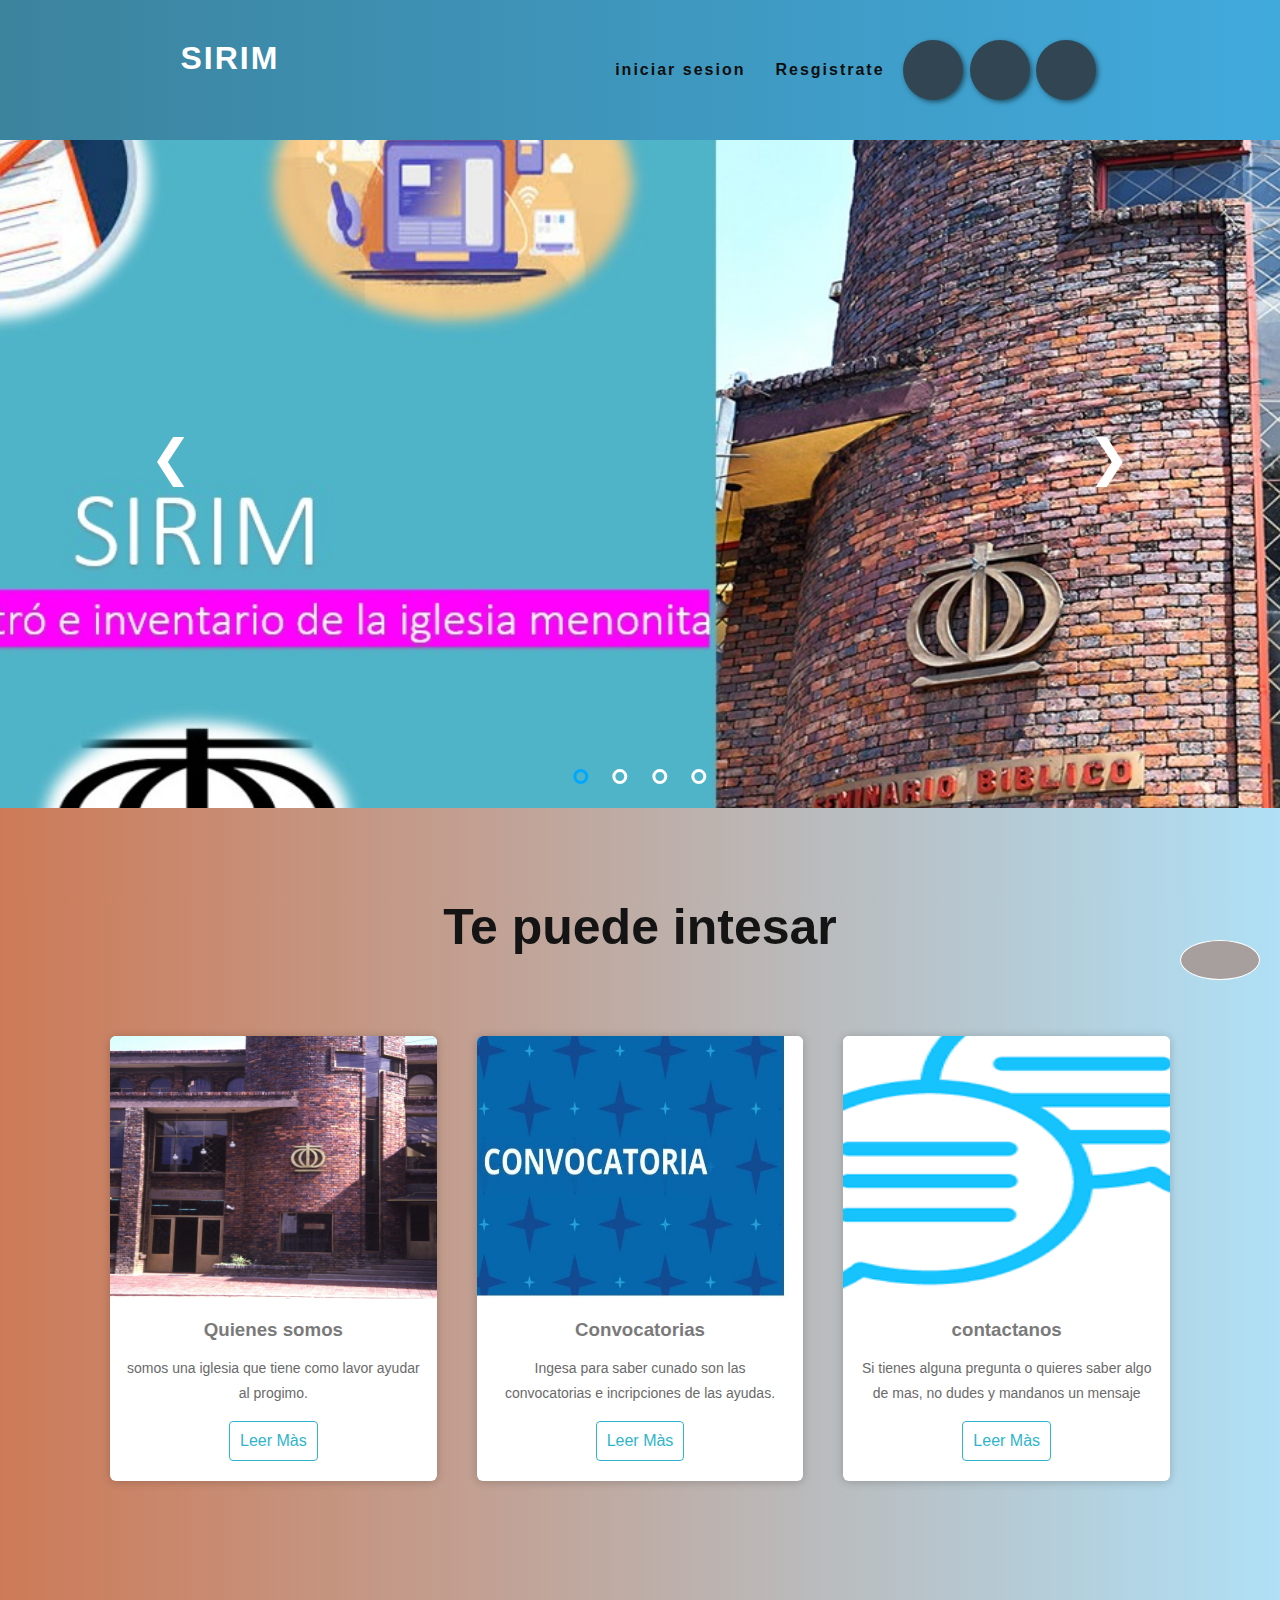
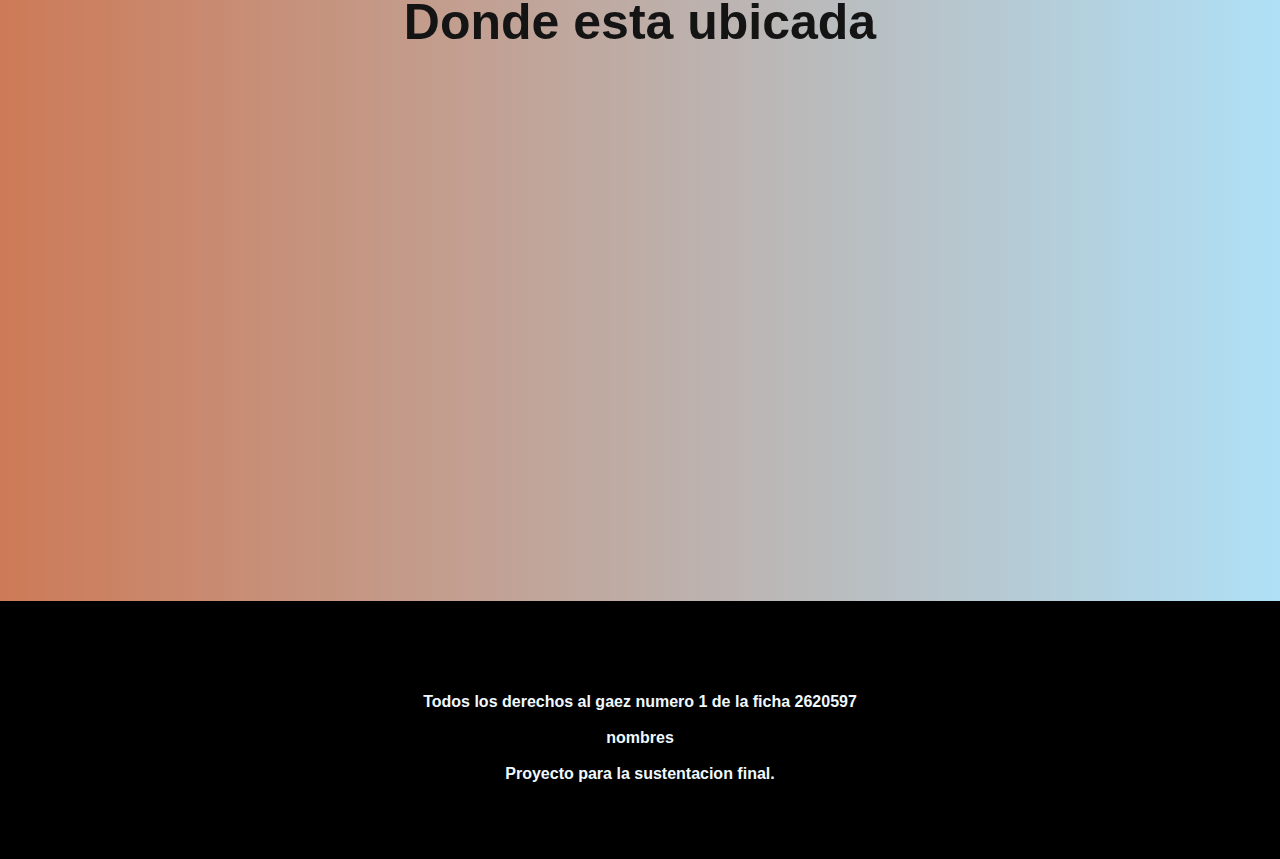
<file: index.html>
<!DOCTYPE html>
<html>
<head>
    <title>SIRIM</title>
	<link rel="stylesheet" href="https://cdnjs.cloudflare.com/ajax/libs/font-awesome/6.4.0/css/all.min.css" integrity="sha512-iecdLmaskl7CVkqkXNQ/ZH/XLlvWZOJyj7Yy7tcenmpD1ypASozpmT/E0iPtmFIB46ZmdtAc9eNBvH0H/ZpiBw==" crossorigin="anonymous" referrerpolicy="no-referrer" />
    <link rel="stylesheet" href="cssfile.css">
</head>
<body style="height: 100%;">
	<div class="container">
<!-- menu -->
<section class="zona1">
			<header>
					<a href="index.html" class="logo">SIRIM</a>
				<nav>
					<ul>
						<li><a href="login.html">iniciar sesion</a></li>
						<li><a href="registro.html">Resgistrate</a></li>
						<section class="buttons">
							<a href="https://www.facebook.com/iglesiamenonitateusaquillo/?locale=es_LA" target=”_blank” class="fa-brands fa-facebook"></a>
							<a href="https://www.instagram.com/sbmccol/?hl=es-la" class="fa-brands fa-instagram" target=”_blank”></a>
							<a href="https://www.youtube.com/@iglesiateusaquillo864/featured" class="fa-brands fa-youtube"target=”_blank”></a>
						  </section>
					</ul>
				</nav>
			</header>
			<section>
				<script type="text/javascript">
					window.addEventListener("scroll", function(){
						var header = document.querySelector("header");
						header.classList.toggle("abajo",window.scrollY>0);
					})
				</script>
				<!--Fin  menu -->
				<br><br><br><br><br><br>
				

<!-- inicio carrusel -->
		<div class="slider">
			<!-- fade css -->
			<div class="myslide fade">
				<div class="txt">
				</div>
				<img src="img/foto1.jpg" style="width: 100%; height: 100%;" >
			</div>
			<div class="myslide fade">
				<div class="txt">
					<p><br>El comité de justicia y paz de la iglesia menonita ubicada en la ciudad de Bogotá en la localidad de Teusaquillo, realiza labores humanitarias para las personas vulnerables, el comité entrega cierta cantidad de mercados todos los meses en colaboración con personas voluntarias.</p>
				</div>
				<img src="img/foto2.jpg" style="width: 100%; height: 100%;">
			</div>
			
			<div class="myslide fade">
				<div class="txt">
					<h1> </h1>
					<p> <br>Mejora lo ya que ya existe, perimitiendo a muchas mas presonas saber hacerca de este proceso y que sea mas facil a la hora de</p>
				</div>
				<img src="img/foto3.jpg" style="width: 100%; height: 100%;">
				
			</div>
			
			<div class="myslide fade">
				<div class="txt">
					
					<p><br>crea un cuenta y forma parte de esta familia.</p>
				</div>
				<img src="img/foto4.jpg" style="width: 100%; height: 100%;">
			</div>
			
			<!-- onclick js -->
			<a class="prev" onclick="plusSlides(-1)">&#10094;</a>
			  <a class="next" onclick="plusSlides(1)">&#10095;</a>
			
			<div class="dotsbox" style="text-align:center">
				<span class="dot" onclick="currentSlide(1)"></span>
				<span class="dot" onclick="currentSlide(2)"></span>
				<span class="dot" onclick="currentSlide(3)"></span>
				<span class="dot" onclick="currentSlide(4)"></span>
			</div><!-- onclick js -->
		</div><!-- fin carrusel -->

	<script src="jsfile.js"></script><!-- Carrusel-->


<br><br><br><br><br>
	<!--   Tarjetas-->
<center>
	<h6 style="color: rgb(20, 20, 20);">Te puede intesar</h6>
</center>
<div class="title-cards">
	<h2></h2>
</div>
<div class="container-card">

<div class="card">
<figure>
	<img src="img/foto3.jpg" >
</figure><br><br><br>
<div class="contenido-card">
	<h3>Quienes somos</h3>
	<p>somos una iglesia que tiene como lavor ayudar al progimo.</p>
	<a href="quienessomos.html">Leer Màs</a>
</div>
</div>
<div class="card">
<figure>
	<img src="img/convocatoria.jpg" >
</figure><br><br><br>
<div class="contenido-card">
	<h3>Convocatorias</h3>
	<p>Ingesa para saber cunado son las convocatorias e incripciones de las ayudas.</p>
	<a href="convocatoria.html">Leer Màs</a>
</div>
</div>
<div class="card">
<figure>
	<img src="img/contacto.png">
</figure><br><br><br>
<div class="contenido-card">
	<h3>contactanos</h3>
	<p>Si tienes alguna pregunta o quieres saber algo de mas, no dudes y mandanos un mensaje</p>
	<a href="contacto.html">Leer Màs</a>
</div>
</div>
</div>
<!--Fin   Tarjetas-->
	<br><br><br><br><br>
	<!-- inicio MAPA  -->
	<center>
		<table style="width: 50%;">
			<tr><th>
				<h6 style="color: rgb(20, 20, 20);">Donde esta ubicada</h6>
				<iframe src="https://www.google.com/maps/embed?pb=!1m18!1m12!1m3!1d3976.850953984138!2d-74.07301782610799!3d4.620666842348463!2m3!1f0!2f0!3f0!3m2!1i1024!2i768!4f13.1!3m3!1m2!1s0x8e3f99840d8d1d8d%3A0x8ad363d2b23db39!2sAc.%2032%20%2314-18%2C%20Bogot%C3%A1!5e0!3m2!1ses-419!2sco!4v1683774640864!5m2!1ses-419!2sco" width="600" height="450" style="border:0;" allowfullscreen="" loading="lazy" referrerpolicy="no-referrer-when-downgrade"></iframe>
				<tr><th>
			</table>
	</center> <br><br><br><br><!--fin MAPA  -->

	<!--Boton arribba  -->

	<button class="btn-scrolltop" id="btn_scrolltop">
		<i class="fas fa-chevron-up"></i>
	  </button>
	  <script>
		const btn_scrolltop = document.getElementById("btn_scrolltop")
		  btn_scrolltop.addEventListener('click', () => {
			window.scrollTo(0, 0)
		  })
	
		window.onscroll = () => {
		  add_btn_scrolltop()
		}
	
		const add_btn_scrolltop = () => {
		  if (window.scrollY < 300) {
			btn_scrolltop.classList.remove("btn-scrolltop-on")
		  } else {
			btn_scrolltop.classList.add("btn-scrolltop-on")
		  }
		}
	  </script>	<!-- fin Boton arribba  -->


	<!-- FIN Y DERECHOS ETC  -->
	<table style="width: 100%;"bgcolor="black">
		<tr><th>
			<p style="color: aliceblue;"center>
				<br>
				<BR><br><br><br>
				Todos los derechos al gaez numero 1 de la ficha 2620597</p>	
				<br><p style="color: aliceblue;"center>nombres  </p>
				<br><p style="color: aliceblue;"center>Proyecto para la sustentacion final. </p>

				<BR><br><br><br>
					<tr><th>
		</table>	<!-- FIN Y DERECHOS ETC  -->
		</div>
</body>
</html>
</file>
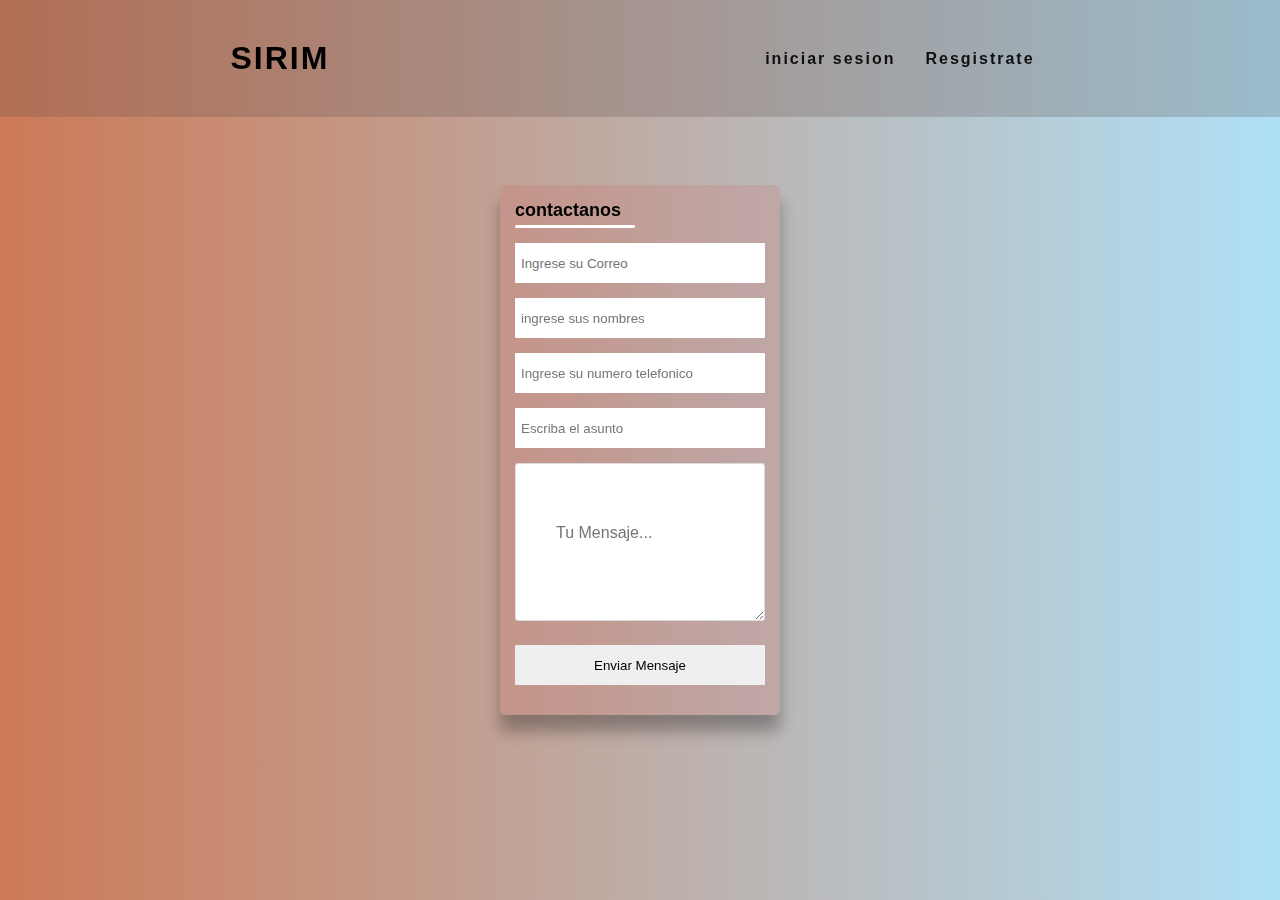
<file: contacto.html>
<!DOCTYPE html>
<html lang="en">
<head>
    <meta charset="UTF-8">
    <meta http-equiv="X-UA-Compatible" content="IE=edge">
    <meta name="viewport" content="width=device-width, user-scalable=no initial-scale=1.0, maximum-scale=1.0, minimum-scale=1.0">
    <link rel="stylesheet" href="estyle2.css">
    <title>contactanos</title>
</head>
</body>

<div class="container">
<section class="zona1">
    <header>
            <a href="index.html" class="logo">SIRIM</a>
        <nav>
            <ul>
                <li><a href="login.html">iniciar sesion</a></li>
                <li><a href="registro.html">Resgistrate</a></li>
        </nav>
    </header>
    <section>
        <script type="text/javascript">
            window.addEventListener("scroll", function(){
                var header = document.querySelector("header");
                header.classList.toggle("abajo",window.scrollY>0);
            })
        </script>

    <form action="">
        <h1>contactanos</h1>
        <input type="email" placeholder="Ingrese su Correo"  maxlength="45">
        <input type="text" onkeypress="return soloLetras(event)" placeholder="ingrese sus nombres" maxlength="25" minlength="3" />
        <input type="text" placeholder="Ingrese su numero telefonico " maxlength="10" minlength="7" onkeypress='return event.charCode >= 48 && event.charCode <= 57'/>
        <input type="asunto" placeholder="Escriba el asunto" maxlength="20" minlength="10">
        <textarea name="mensaje" placeholder="Tu Mensaje..." maxlength="250" minlength="50"></textarea>
        <input type="submit" name="enviar" value="Enviar Mensaje" class="btn-enviar">
    </form>
</div>
<script src="espacioblanco.js"></script>
</body>
</html>
</file>
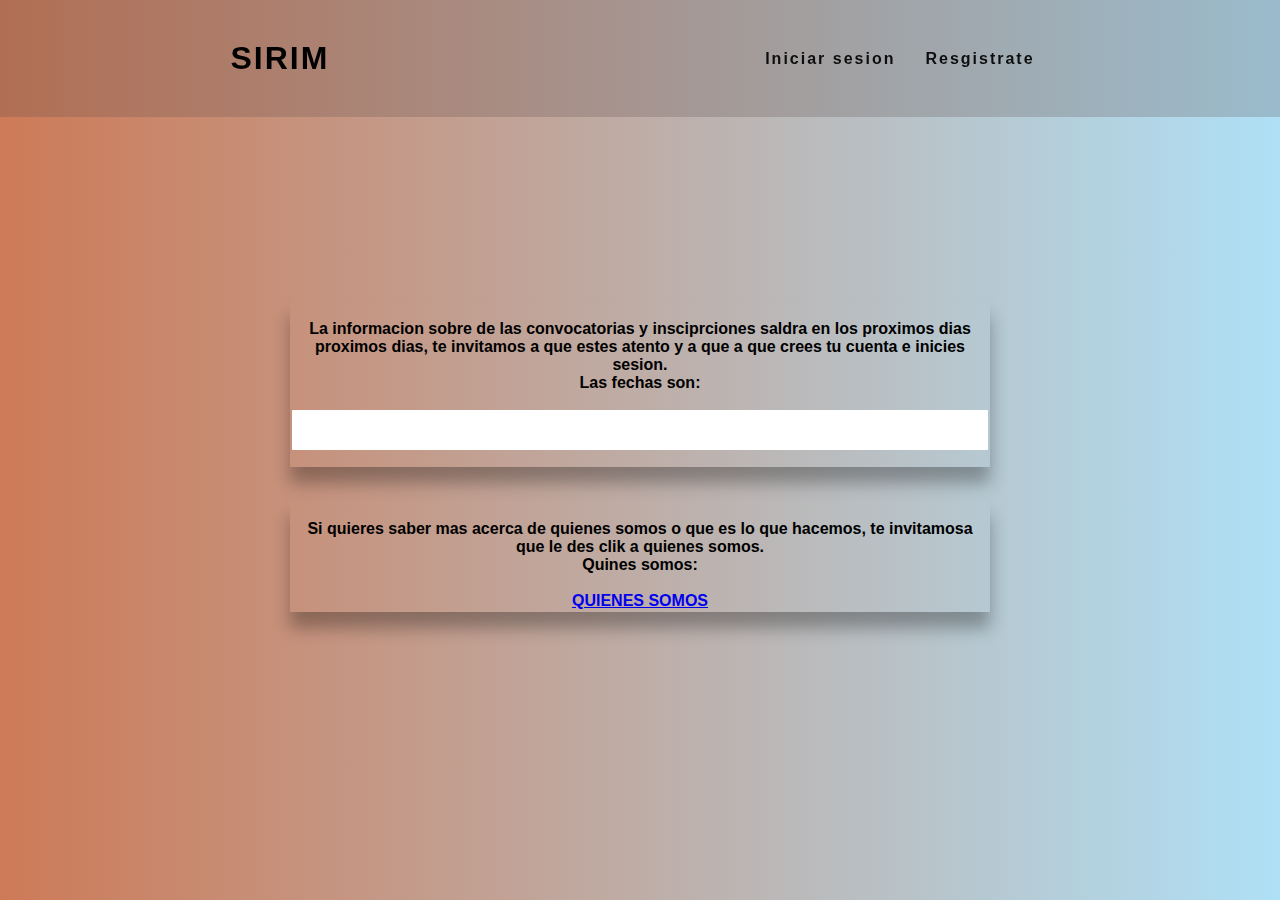
<file: convocatoria.html>
<!DOCTYPE html>
<html lang="en">
<head>
    <meta charset="UTF-8">
    <meta http-equiv="X-UA-Compatible" content="IE=edge">
    <meta name="viewport" content="width=device-width, initial-scale=1.0">
    <title>Convocatorias</title>
    <link rel="stylesheet" href="https://cdnjs.cloudflare.com/ajax/libs/font-awesome/6.4.0/css/all.min.css" integrity="sha512-iecdLmaskl7CVkqkXNQ/ZH/XLlvWZOJyj7Yy7tcenmpD1ypASozpmT/E0iPtmFIB46ZmdtAc9eNBvH0H/ZpiBw==" crossorigin="anonymous" referrerpolicy="no-referrer" />
    <link rel="stylesheet" href="estyle2.css">
</head>
<body>
    <div class="container">
    <!-- menu -->
    <section class="zona1">
        <header>
                <a href="index.html" class="logo">SIRIM</a>
            <nav>
                <ul>
                    <li><a href="login.html">Iniciar sesion</a></li>
                    <li><a href="registro.html">Resgistrate</a></li>
            </nav>
        </header>
        <section>
            <script type="text/javascript">
                window.addEventListener("scroll", function(){
                    var header = document.querySelector("header");
                    header.classList.toggle("abajo",window.scrollY>0);
                })
            </script>
        <!--Fin  menu -->

    <table style="width: 70%;" class="tabla1">
<tr><th>
</a><p style="width: 100%;"><br> La informacion sobre de las convocatorias y insciprciones saldra en los proximos dias proximos dias, te invitamos a que estes atento y a que  a que crees tu cuenta e inicies sesion.
<br> Las fechas son: <br> <br><input type="text"></p><a href="">
</th></tr>
</table>


<table style="width: 70%;" class="tabla2">
    <tr><th>
    </a><p style="width: 100%;"><br> Si quieres saber mas acerca de quienes somos o que es lo que hacemos, te invitamosa que le des clik a quienes somos.
        <br> Quines somos:</p><BR><a href="quienessomos.html">QUIENES SOMOS</a>
    </th></tr>
    </table>
</div>
</body>
</html>
</file>
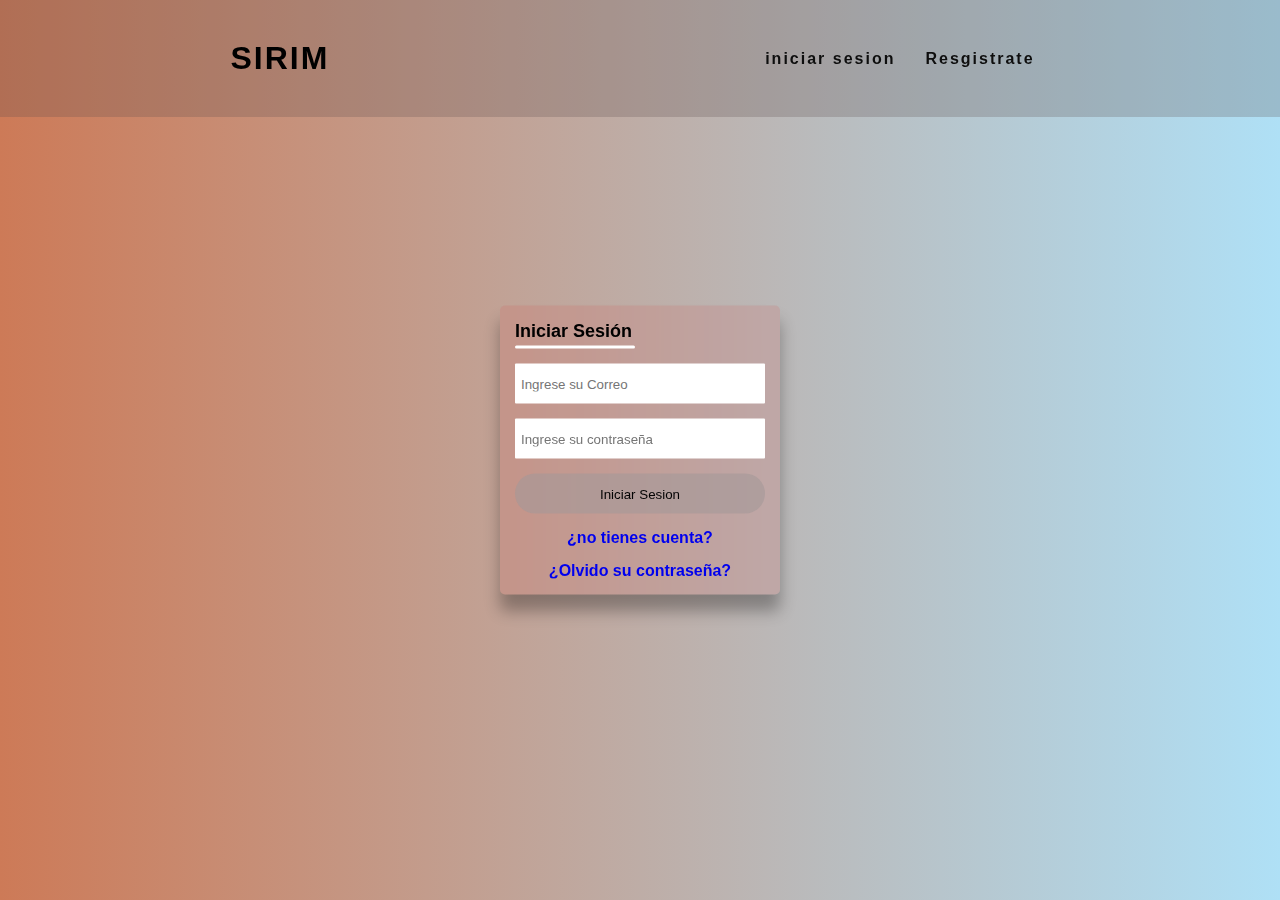
<file: login.html>
<!DOCTYPE html>
<html lang="en">
<head>
    <meta charset="UTF-8">
    <meta http-equiv="X-UA-Compatible" content="IE=edge">
    <meta name="viewport" content="width=device-width, initial-scale=1.0">
    <link rel="stylesheet" href="https://cdnjs.cloudflare.com/ajax/libs/font-awesome/6.4.0/css/all.min.css" integrity="sha512-iecdLmaskl7CVkqkXNQ/ZH/XLlvWZOJyj7Yy7tcenmpD1ypASozpmT/E0iPtmFIB46ZmdtAc9eNBvH0H/ZpiBw==" crossorigin="anonymous" referrerpolicy="no-referrer" />
    <link rel="stylesheet" href="estyle2.css">    <title>Iniciar Sesion</title>
</head>
<body >
    <div class="container">
    <section class="zona1">
        <header>
                <a href="index.html" class="logo">SIRIM</a>
            <nav>
                <ul>
                    <li><a href="login.html">iniciar sesion</a></li>
                    <li><a href="registro.html">Resgistrate</a></li>
            </nav>
        </header>
        <section>
            <script type="text/javascript">
                window.addEventListener("scroll", function(){
                    var header = document.querySelector("header");
                    header.classList.toggle("abajo",window.scrollY>0);
                })
            </script>

        <form action="">
        <h1>Iniciar Sesión</h1>
        <input type="email" placeholder="Ingrese su Correo" maxlength="45">
        <input type="password" placeholder="Ingrese su contraseña" maxlength="10" minlength="5">
        <button>Iniciar Sesion</button>
        <p class="link"><a href="registro.html" style="text-decoration: none;">¿no tienes cuenta?</a></p>
        <p class="link"><a href="Restablecer.html" style="text-decoration: none;">¿Olvido su contraseña?</a></p>
        </form>
</div>
<script src="jsfile.js"></script>
<script src="espacioblanco.js"></script>

</body>
</html>
</file>
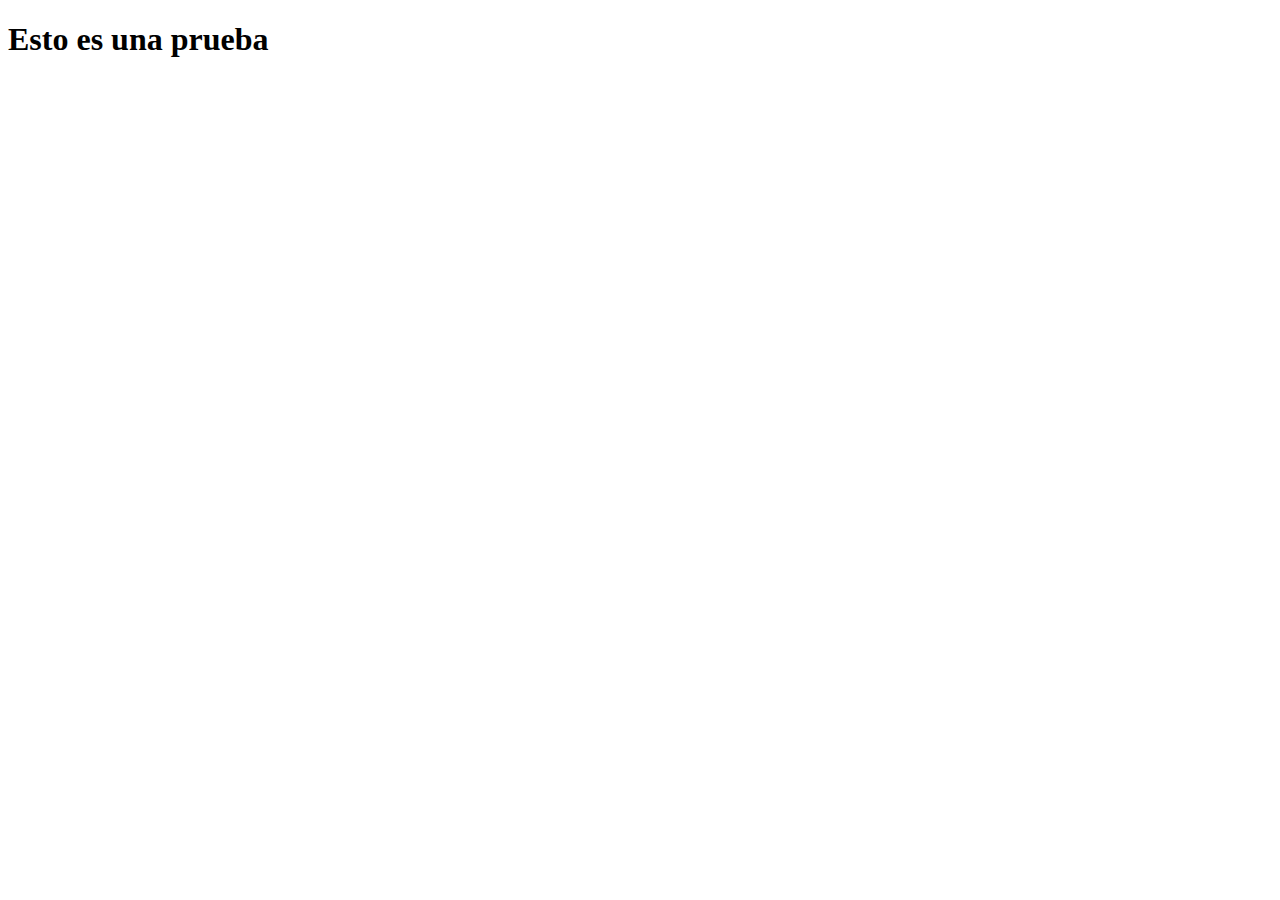
<file: pruebapull.html>
<!DOCTYPE html>
<html lang="en">
<head>
    <meta charset="UTF-8">
    <meta http-equiv="X-UA-Compatible" content="IE=edge">
    <meta name="viewport" content="width=device-width, initial-scale=1.0">
    <title>Document</title>
</head>
<body>
    <h1>Esto es una prueba</h1>
    
</body>
</html>
</file>
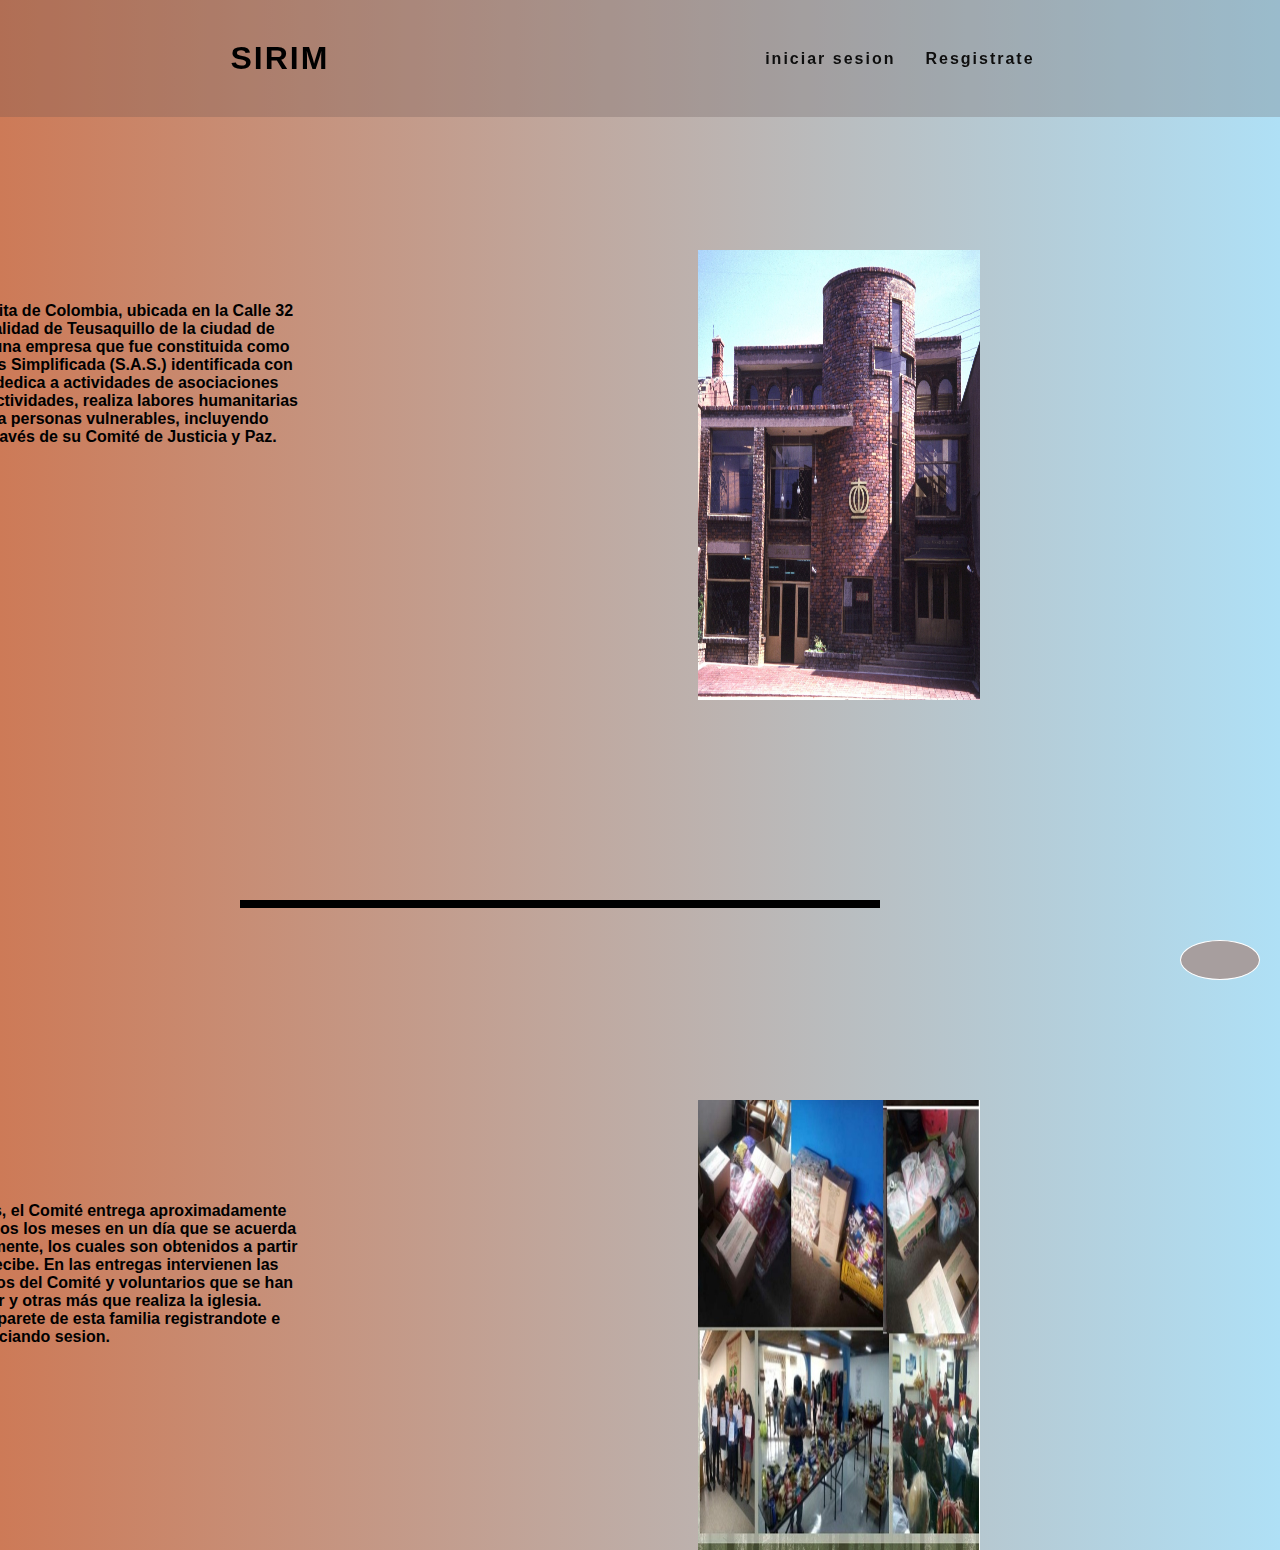
<file: quienessomos.html>
<!DOCTYPE html>
<html>
<head>
    <title>Quienes somos</title>
    <link rel="stylesheet" href="https://cdnjs.cloudflare.com/ajax/libs/font-awesome/6.4.0/css/all.min.css" integrity="sha512-iecdLmaskl7CVkqkXNQ/ZH/XLlvWZOJyj7Yy7tcenmpD1ypASozpmT/E0iPtmFIB46ZmdtAc9eNBvH0H/ZpiBw==" crossorigin="anonymous" referrerpolicy="no-referrer" />
    <link rel="stylesheet" href="estyle2.css">
	<link rel="preconnect" href="https://fonts.googleapis.com">
<link rel="preconnect" href="https://fonts.gstatic.com" crossorigin>
<link href="https://fonts.googleapis.com/css2?family=Fira+Sans:wght@100&display=swap" rel="stylesheet">
</head>
<body >

<!-- menu -->
<section class="zona1">
			<header>
					<a href="index.html" class="logo">SIRIM</a>
				<nav>
					<ul>
						<li><a href="login.html">iniciar sesion</a></li>
						<li><a href="registro.html">Resgistrate</a></li>
					</ul>
				</nav>
			</header><br><br><br><br><br>
		
            <img src="img/foto3.jpg" class="numero1" >
			<section>
				<br><br><br><br><br><br><!-- menu -->
<script type="text/javascript">
    window.addEventListener("scroll", function(){
        var header = document.querySelector("header");
        header.classList.toggle("abajo",window.scrollY>0);
    })
</script>
</section>

<table class="tab" style="width: 40%;" >
<td>
<th><p   style="width: 100; 	font-weight:  bolder;
	" >La Iglesia Cristiana Menonita de Colombia, ubicada en la Calle 32 # 14-42 piso 2, en la localidad  de Teusaquillo de la ciudad de Bogotá (ver Figura 1), es una empresa que fue constituida como  una Sociedad por Acciones Simplificada (S.A.S.) identificada con NIT 8300395398, que se dedica  a actividades de asociaciones religiosas. Dentro de sus actividades, realiza labores humanitarias  encaminadas a ayudar a personas vulnerables, incluyendo personas migrantes, a través de su  Comité de Justicia y Paz.</p></tr>
</th> </td>
</table>
<hr width=50%   size=10 color="#000000" class="linea">

<table class="tab2" style="width: 40%;" >
    <td>
    <th><p class="texto1"  style="width: 100;  	font-weight:  bolder;" >Dentro de sus actividades, el Comité entrega aproximadamente entre 20 y 40 mercados todos  los meses en un día que se acuerda entre los miembros previamente, los cuales son obtenidos  a partir de las donaciones que recibe. En las entregas intervienen las personas que son miembros  del Comité y voluntarios que se han ofrecido con esta labor y otras más que realiza la iglesia. <br>Te invitamos a que seas parete de esta familia registrandote e iniciando sesion. </p></tr>
    </th> </td>
    </table>

    <table class="tab3" style="width: 40%; " >
        <td>
        <th>  <img src="img/mercados.jpg" class="numero2"></tr><th></tr> 

        </th> </td>
        </table>

        <!--Boton arribba  -->

	<button class="btn-scrolltop" id="btn_scrolltop">
		<i class="fas fa-chevron-up"></i>
	  </button>
	  <script>
		const btn_scrolltop = document.getElementById("btn_scrolltop")
		  btn_scrolltop.addEventListener('click', () => {
			window.scrollTo(0, 0)
		  })
	
		window.onscroll = () => {
		  add_btn_scrolltop()
		}
	
		const add_btn_scrolltop = () => {
		  if (window.scrollY < 300) {
			btn_scrolltop.classList.remove("btn-scrolltop-on")
		  } else {
			btn_scrolltop.classList.add("btn-scrolltop-on")
		  }
		}
	  </script>	<!-- fin Boton arribba  -->
</div>
</body>
</html>
</file>
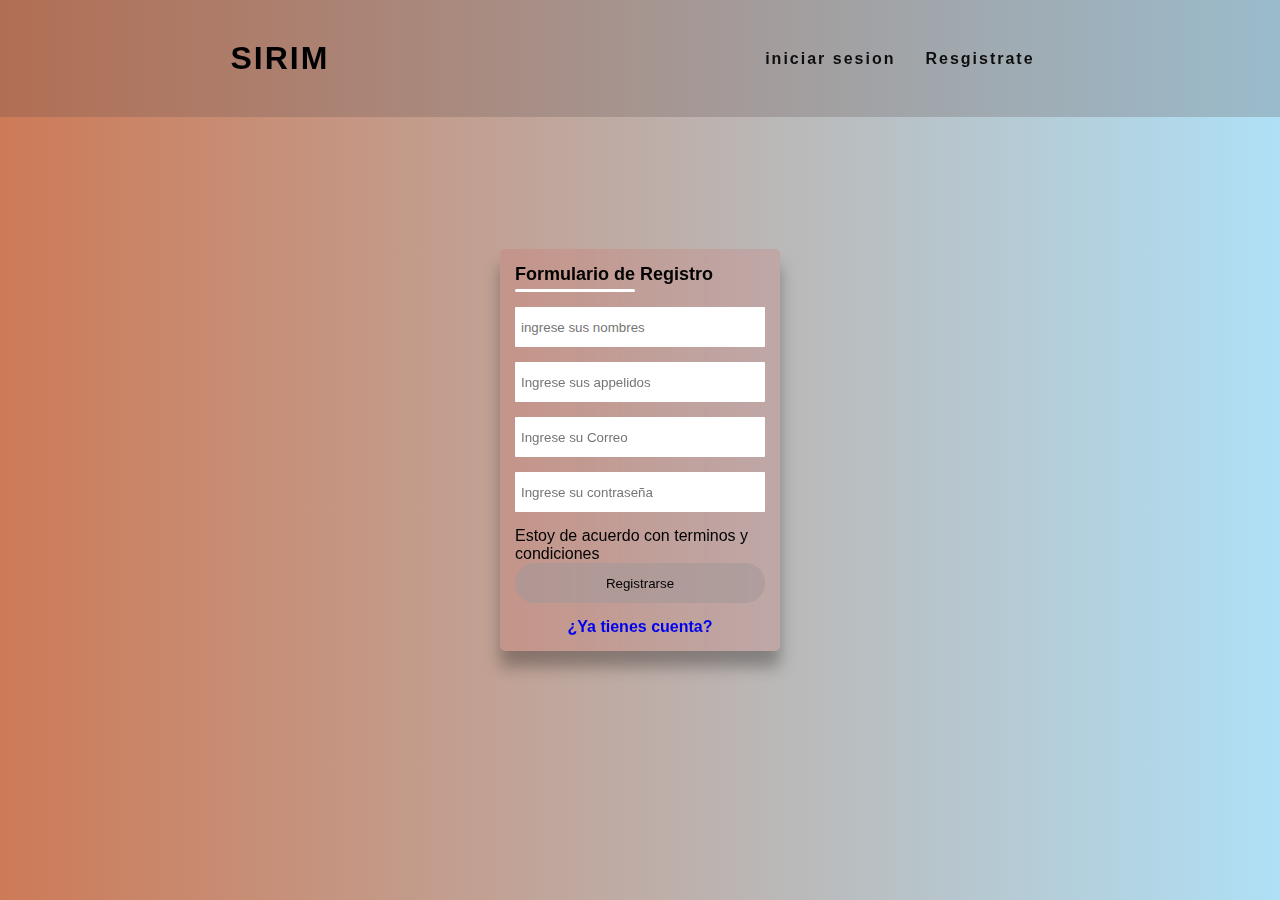
<file: registro.html>
<!DOCTYPE html>
<html >
<head>
    <meta charset="UTF-8">
    <meta http-equiv="X-UA-Compatible" content="IE=edge">
    <meta name="viewport" content="width=device-width, initial-scale=1.0">
    <link rel="stylesheet" href="https://cdnjs.cloudflare.com/ajax/libs/font-awesome/6.4.0/css/all.min.css" integrity="sha512-iecdLmaskl7CVkqkXNQ/ZH/XLlvWZOJyj7Yy7tcenmpD1ypASozpmT/E0iPtmFIB46ZmdtAc9eNBvH0H/ZpiBw==" crossorigin="anonymous" referrerpolicy="no-referrer" />
    <link rel="stylesheet" href="estyle2.css">
    <title>Formulario de Registro</title>
</head>
<body >

<div class="container">
<section class="zona1">
    <header>
            <a href="index.html" class="logo">SIRIM</a>
        <nav>
            <ul>
                <li><a href="login.html">iniciar sesion</a></li>
                <li><a href="registro.html">Resgistrate</a></li>
        </nav>
    </header>
    <section>
        <script type="text/javascript">
            window.addEventListener("scroll", function(){
                var header = document.querySelector("header");
                header.classList.toggle("abajo",window.scrollY>0);
            })
        </script>
    <form action="">
        <h1>Formulario de Registro </h1>
        <input type="text" onkeypress="return soloLetras(event)" placeholder="ingrese sus nombres" maxlength="25" minlength="3" />
        <input type="nombres" placeholder="Ingrese sus appelidos"  maxlength="25" minlength="3">
        <input type="email" placeholder="Ingrese su Correo"  maxlength="45">
        <input type="password" placeholder="Ingrese su contraseña" maxlength="10" minlength="5">
        <p class="acuerdo">Estoy de acuerdo con terminos y condiciones</p>
        <button a>Registrarse</button>
        <p class="link"><a href="login.html" style="text-decoration: none;">¿Ya tienes cuenta?</a></p>
    </form>
</div>
<script src="jsfile.js"></script>
<script src="espacioblanco.js"></script>
</body>
</html>
</file>
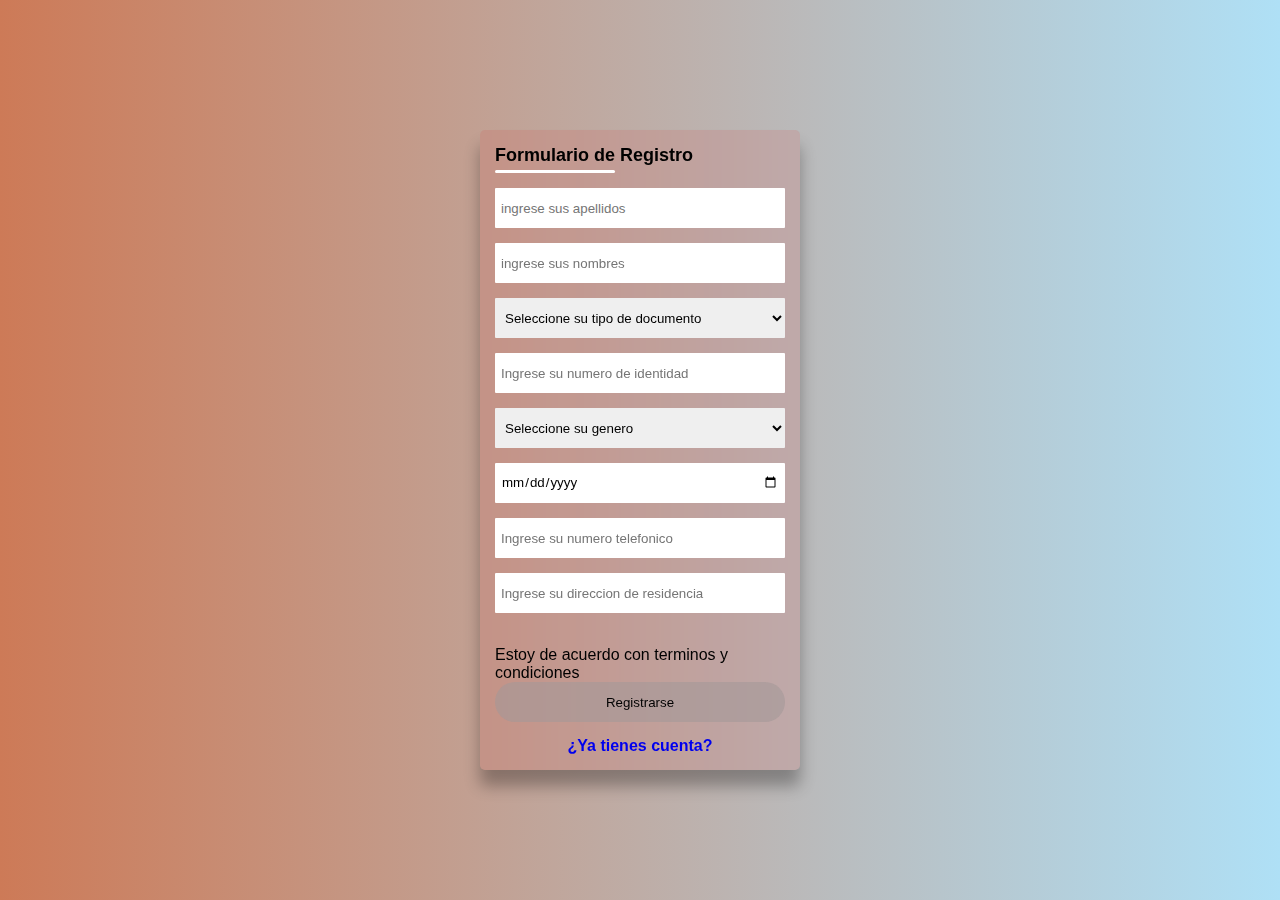
<file: REGISTRO2.html>
<!DOCTYPE html>
<html >
<head>
    <meta charset="UTF-8">
    <meta http-equiv="X-UA-Compatible" content="IE=edge">
    <meta name="viewport" content="width=device-width, initial-scale=1.0">
    <link rel="stylesheet" href="https://cdnjs.cloudflare.com/ajax/libs/font-awesome/6.4.0/css/all.min.css" integrity="sha512-iecdLmaskl7CVkqkXNQ/ZH/XLlvWZOJyj7Yy7tcenmpD1ypASozpmT/E0iPtmFIB46ZmdtAc9eNBvH0H/ZpiBw==" crossorigin="anonymous" referrerpolicy="no-referrer" />
    <link rel="stylesheet" href="estyle2.css">
</head>
</head>
    <title>Formulario de Registro</title>
</head>
<body style="height: 600px;">
    <div class="container">
    <form action="">
        <h1>Formulario de Registro </h1>
        <input type="text" onkeypress="return soloLetras(event)" placeholder="ingrese sus apellidos" maxlength="25" minlength="3"/>
        <input type="text" onkeypress="return soloLetras(event)" placeholder="ingrese sus nombres" maxlength="25" minlength="3" />
        <select class="Tipodocumento">
            <option value="Seleccione">Seleccione su tipo de documento</option>
            <option value="cedula">TRAJETA DE IDENTIDAD  </option>
            <option value="cedula">CEDULA</option>
            <option value="cedula">PIP</option>
            <option value="cedula">PEP</option>
            <option value="cedula">IME</option>
        </select>
        <input type="text" placeholder="Ingrese su numero de identidad " maxlength="10"minlength="10"  onkeypress='return event.charCode >= 48 && event.charCode <= 57'/>
        <select class="Tipodocumento">
            <option value="Seleccione">Seleccione su genero</option>
            <option value="cedula">Femenino</option>
            <option value="cedula">Masculino</option>
        </select>
        <input type="date" name="date">
        <input type="text" placeholder="Ingrese su numero telefonico " maxlength="10" minlength="7" onkeypress='return event.charCode >= 48 && event.charCode <= 57'/>
        <input type="direccion"placeholder="Ingrese su direccion de residencia" maxlength="50">
        <p class="acuerdo"> <br>Estoy de acuerdo con terminos y condiciones</p>
        <button a>Registrarse</button>
        <p class="link"><a href="login.html" style="text-decoration: none;">¿Ya tienes cuenta?</a></p>
    </form>
</div>

<script src="jsfile.js"></script>
<script src="espacioblanco.js"></script>

</body>
</html>
</file>
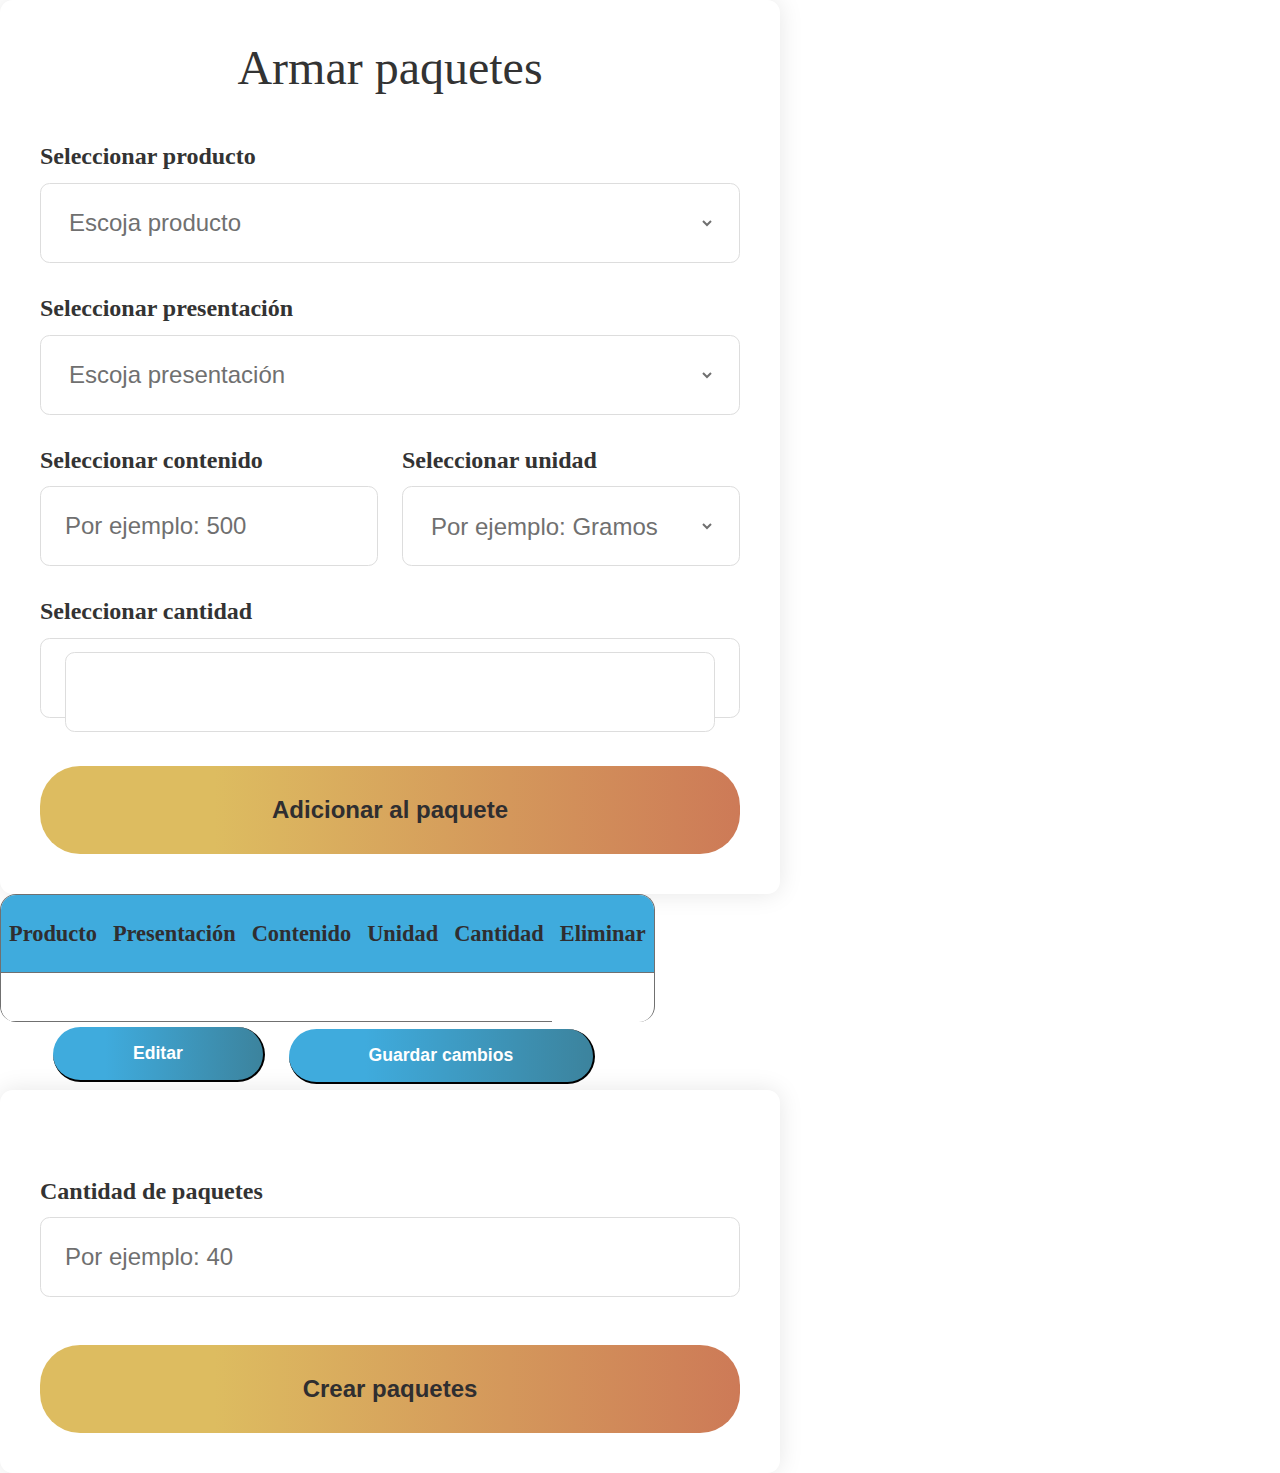
<file: inicio-sesion/armar-paquetes.html>
<!DOCTYPE html>
<html lang="en">
<head>
    <meta charset="UTF-8">
    <meta http-equiv="X-UA-Compatible" content="IE=edge">
    <meta name="viewport" content="width=device-width, user-scalable=no initial-scale=1.0, maximum-scale=1.0, minimum-scale=1.0">
    <title>Paquetes</title>
    <link rel="stylesheet" href="./css/style-armar-paquetes.css">
    <script src="./js/fecha-vencimiento.js"></script>
</head>
<section class="container">
    <header>Armar paquetes</header>
   
    <form action="#" class="form">

        <div class="input-box">
            <label>Seleccionar producto</label><br>
            <div class="select-box">
                <select>
                <option hidden>Escoja producto</option>
                <option>Arroz</option>
              </select>
            </div>         
        </div> 

        <div class="input-box">
            <label>Seleccionar presentación</label><br>
            <div class="select-box">
                <select>
                <option hidden>Escoja presentación</option>
                <option>Bolsa o paquete</option>
                <option>Botella</option>
                <option>Caja</option>
                <option>A granel</option>
                <option>Sachet</option>
                <option>Lata</option>
                <option>Unidad</option>
              </select>
            </div>         
        </div>
        
        <div class="column">
    
            <div class="input-box">
                <label>Seleccionar contenido</label>
                <input type="text" placeholder="Por ejemplo: 500" required />
            </div>

            <div class="input-box">
                <label>Seleccionar unidad</label>
                <div class="select-box">
                    <select>
                        <option hidden>Por ejemplo: Gramos</option>
                        <option>Gramos</option>
                        <option>Kilogramos</option>
                        <option>Litros</option>
                        <option>Mililitros</option>
                        <option>Onzas</option>
                        <option>Litros</option>
                    </select>
                </div>
            </div>

        </div>

        <div class="input-box">
            <label>Seleccionar cantidad</label><br>
            <div class="select-box">
                <input list="Cantidad">
                <datalist id="productos">
                    <option value="1"></option>
                    <option value="2"></option>
                </datalist>

            </div>         
        </div>

        <input class="btn" type="submit" value="Adicionar al paquete">
           
    </form>
</section>
  
<section>
        <table>
            <thead>
                <th>Producto</th>
                <th>Presentación</th>
                <th>Contenido</th>
                <th>Unidad</th>
                <th>Cantidad</th>
                <th>Eliminar</th>
            </thead>
            <tr>
                <td></td>
                <td></td>
                <td></td>
                <td></td>
                <td></td>
            </tr>
        </table>

        <div class="row">
            <div>
                <input class="btn" type="submit" value="Editar">
            </div>
            <div>
                <input class="btn" type="submit" value="Guardar cambios">
            </div>
        </div>
</section>

<section class="container">
   
    <form action="#" class="form">

        <div class="input-box">
            <label>Cantidad de paquetes</label>
            <input type="text" placeholder="Por ejemplo: 40" required />
        </div>

        <input class="btn" type="submit" value="Crear paquetes">
           
    </form>
</section>

<section>
    
</section>



</body>
</html>
</file>
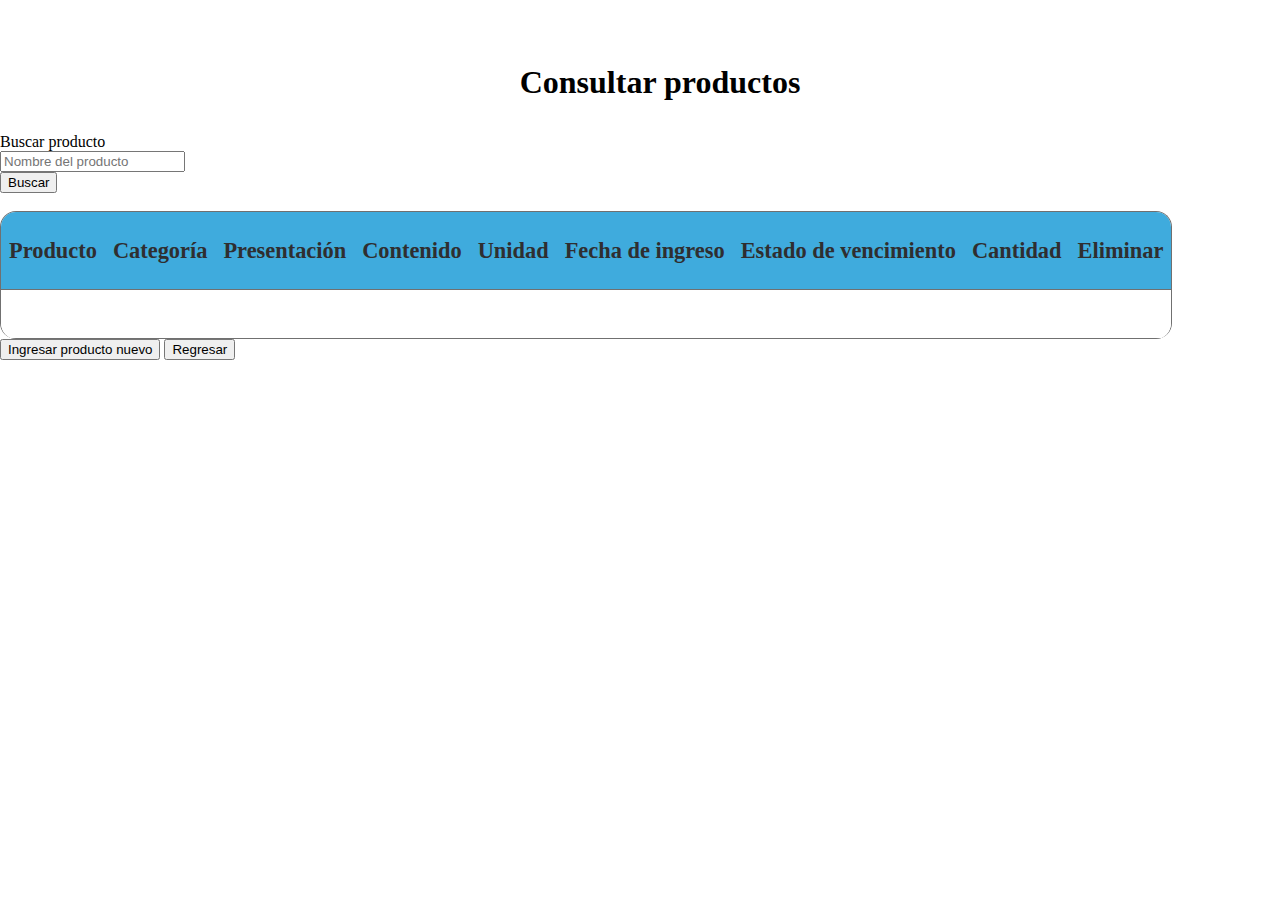
<file: inicio-sesion/consultar-productos.html>
<!DOCTYPE html>
<html lang="en">
<head>
    <meta charset="UTF-8">
    <meta http-equiv="X-UA-Compatible" content="IE=edge">
    <meta name="viewport" content="width=device-width, user-scalable=no initial-scale=1.0, maximum-scale=1.0, minimum-scale=1.0">
    <title>Productos</title>
    <link rel="stylesheet" href="./css/style-consultar-productos.css">
</head>

<body>
    <header>
        <h1>Consultar productos</h1>
    </header>

    <main>
        <div>
            <label for="buscar-user">
                <span>Buscar producto</span>
                <div class="input-box_doc">
                    <input type="text" placeholder="Nombre del producto" required />
                </div>
            </label>
        <button type="submit" class="inscribirse-btn">Buscar</button> 
        </div><br>
        <section class="entrega-user">
            <table>
                <thead>
                    <th>Producto</th>
                    <th>Categoría</th>
                    <th>Presentación</th>
                    <th>Contenido</th>
                    <th>Unidad</th>
                    <th>Fecha de ingreso</th>
                    <th>Estado de vencimiento</th>
                    <th>Cantidad</th>
                    <th>Eliminar</th>
                </thead>
                <tr>
                    <td></td>
                    <td></td>
                    <td></td>
                    <td></td>
                    <td></td>
                    <td></td>
                    <td></td>
                    <td></td>
                    <td></td>
                </tr>
            </table>
        </section>

        <div class="row">
    
                <input class="btn" type="submit" value="Ingresar producto nuevo">

                <input class="btn" type="submit" value="Regresar">
        </div> 
    </main>

</body>
</html>
</file>
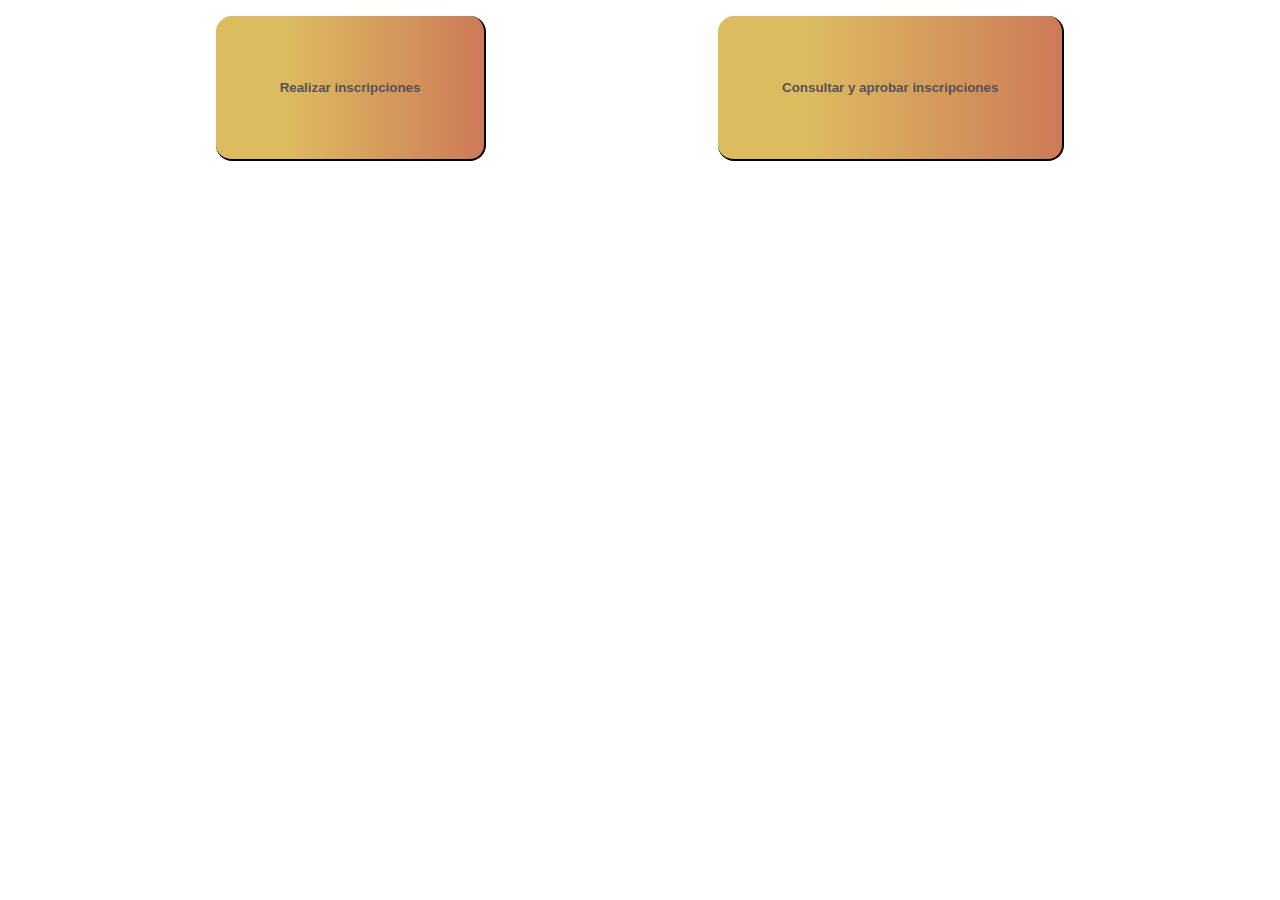
<file: inicio-sesion/inscripcion-admin_volunt.html>
<!DOCTYPE html>
<html lang="en">
<head>
    <meta charset="UTF-8">
    <meta http-equiv="X-UA-Compatible" content="IE=edge">
    <meta name="viewport" content="width=device-width, user-scalable=no initial-scale=1.0, maximum-scale=1.0, minimum-scale=1.0">
    <title>Sesión</title>
    <link rel="stylesheet" href="./css/style-insc-adm_vol.css">
    <script src="./js/opcion-inscripcion.js"></script>
</head>

<body>

    <header class="insc-header">
        <div class="opcion">
            <button onclick="mostrarContenido('insc-usuario')">Realizar inscripciones</button>
        </div>
        <div class="opcion">
            <button onclick="mostrarContenido('consul-insc')">Consultar y aprobar inscripciones</button>
        </div>
        
    </header>

    <main class="inscription-main">
        <section id="insc-usuario" class="inscribir-conv">
            <div>
                <label for="inscribirse">
                    <span>Convocatoria activa</span>
                    <input type="text" name="inscribirse" id="inscribirse">
                </label>
                <div>
                    <label for="buscar-user">
                        <span>Buscar usuario</span>
                        <div class="input-box_doc">
                            <div class="column">             
                              <div class="select-box">
                                    <select>
                                        <option hidden>Tipo de documento</option>
                                        <option>C.C.</option>
                                        <option>C.E.</optio>
                                        <option>Pasaporte</option>
                                    </select>
                            </div>
                              <input type="text" placeholder="Número de documento" required />
                        </div>
                        <input type="text" placeholder="Usuario" />
                    </label>
                <button type="submit" class="inscribirse-btn">Buscar</button> 
                </div>
            <button type="submit" class="inscribirse-btn">Inscribir</button>  
            </div>
                     
        </section>

        <section id="consul-insc" class="inscribir-conv">
            <div class="cajabuscar">
                <form method="get" id="buscarform">
                    <input type="text" id="s" value="" placeholder="Buscar convocatoria"  />
                    <input class="button" type="submit" value="Buscar" />
                    <i class="search"></i>
                </form>
            </div><br>

            <table class="conv-table">
                <thead>
                    <th>Nombres</th>
                    <th>Apellidos</th>
                    <th>Fecha de inscripción</th>
                    <th>Estado</th>
                    <th>Aprobación</th>
                </thead>
                <tr>
                    <td></td>
                    <td></td>
                    <td></td>
                    <td></td>
                    <td></td>
                </tr>
            </table>
        </section>

    </main>

</body>

</html>
</file>
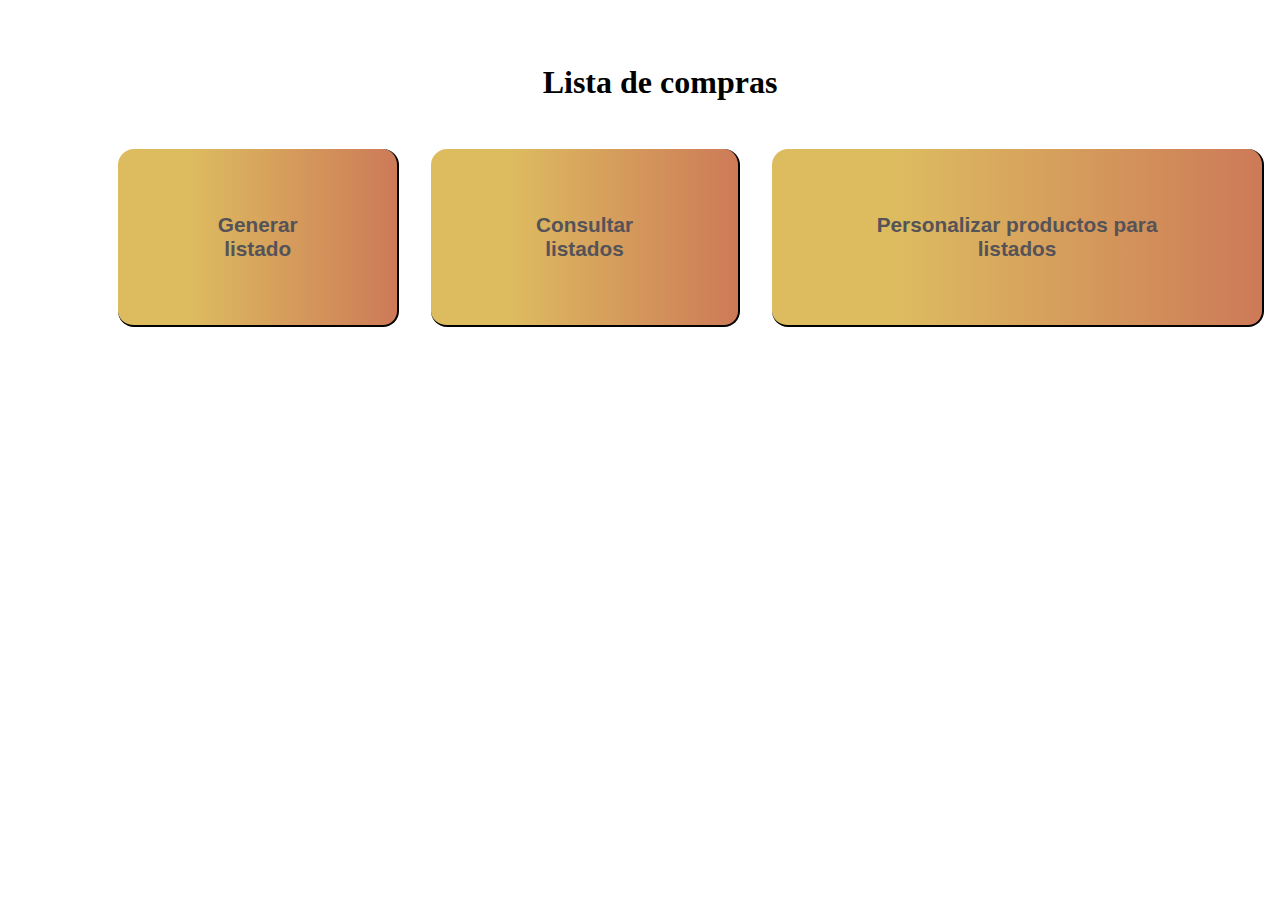
<file: inicio-sesion/lista-compras.html>
<!DOCTYPE html>
<html lang="en">
<head>
    <meta charset="UTF-8">
    <meta http-equiv="X-UA-Compatible" content="IE=edge">
    <meta name="viewport" content="width=device-width, user-scalable=no initial-scale=1.0, maximum-scale=1.0, minimum-scale=1.0">
    <title>Lista compras</title>
    <link rel="stylesheet" href="./css/style-lista_compras.css">
    <script src="./js/opcion-lista_prod.js"></script>
</head>

<body>
    <header>
        <h1>Lista de compras</h1>
        <section class="opt-buttons">
            <div class="opcion">
                <button onclick="mostrarContenidoListaProductos('generar-lista')">Generar listado</button>
            </div>
            <div class="opcion">
                <button onclick="mostrarContenidoListaProductos('consulta-listas')">Consultar listados</button>
            </div>
            <div class="opcion">
                <button onclick="mostrarContenidoListaProductos('personalizar-lista')">Personalizar productos para listados</button>
            </div>
        </section>
    </header>

    <main class="main-lista_prod">
        <section id="generar-lista" class="opt-container">
            <div class="lista-productos">
                <table>
                    <thead>
                        <th>Producto</th>
                        <th>Categoría</th>
                        <th>Presentación</th>
                        <th>Contenido</th>
                        <th>Unidad</th>
                        <th>Cantidad</th>
    
                    </thead>
                    <tr>
                        <td></td>
                        <td></td>
                        <td></td>
                        <td></td>
                        <td></td>
                        <td></td>
    
                    </tr>
                </table>
    
                <button type="submit" class="revision">Solicitar revisión</button>
                <button type="submit" class="revision">Generar lista</button>  
            </div>
        </section>

        <section id="consulta-listas" class="opt-container">
            <div class="lista-productos">
                <table>
    
                    <thead>
                        <th>Listado</th>
                        <th>Fecha de elaboración</th>
                        <th>Elaboró</th>
                        <th>Rol</th>
                        <th>Aprobar</th>
                        <th>Estado de aprobación</th>
                        <th>Aprobó</th>
                        <th>Fecha de aprobación</th>
                    </thead>
    
                    <tr>
                        <td></td>
                        <td></td>
                        <td></td>
                        <td></td>
                        <td></td>
                        <td></td>
                        <td></td>
                        <td></td>
    
                    </tr>
                </table>
    
            </div>
        </section>          
        
        <section id="personalizar-lista" class="opt-container">
            <div class="lista-productos">

                <button type="submit" class="revision">Agregar producto nuevo</button> 
    
                <table>
                    <thead>
                        <th>Producto</th>
                        <th>Categoría</th>
                        <th>Presentación</th>
                        <th>Contenido</th>
                        <th>Unidad</th>
                        <th>Cantidad requerida</th>
    
                    </thead>
                    <tr>
                        <td></td>
                        <td></td>
                        <td></td>
                        <td></td>
                        <td></td>
                        <td></td>
    
                    </tr>
                </table>
                
                <button type="submit" class="revision">Guardar cambios</button> 
    
            </div>
        </section>
        
    </main>

</body>
</html>
</file>
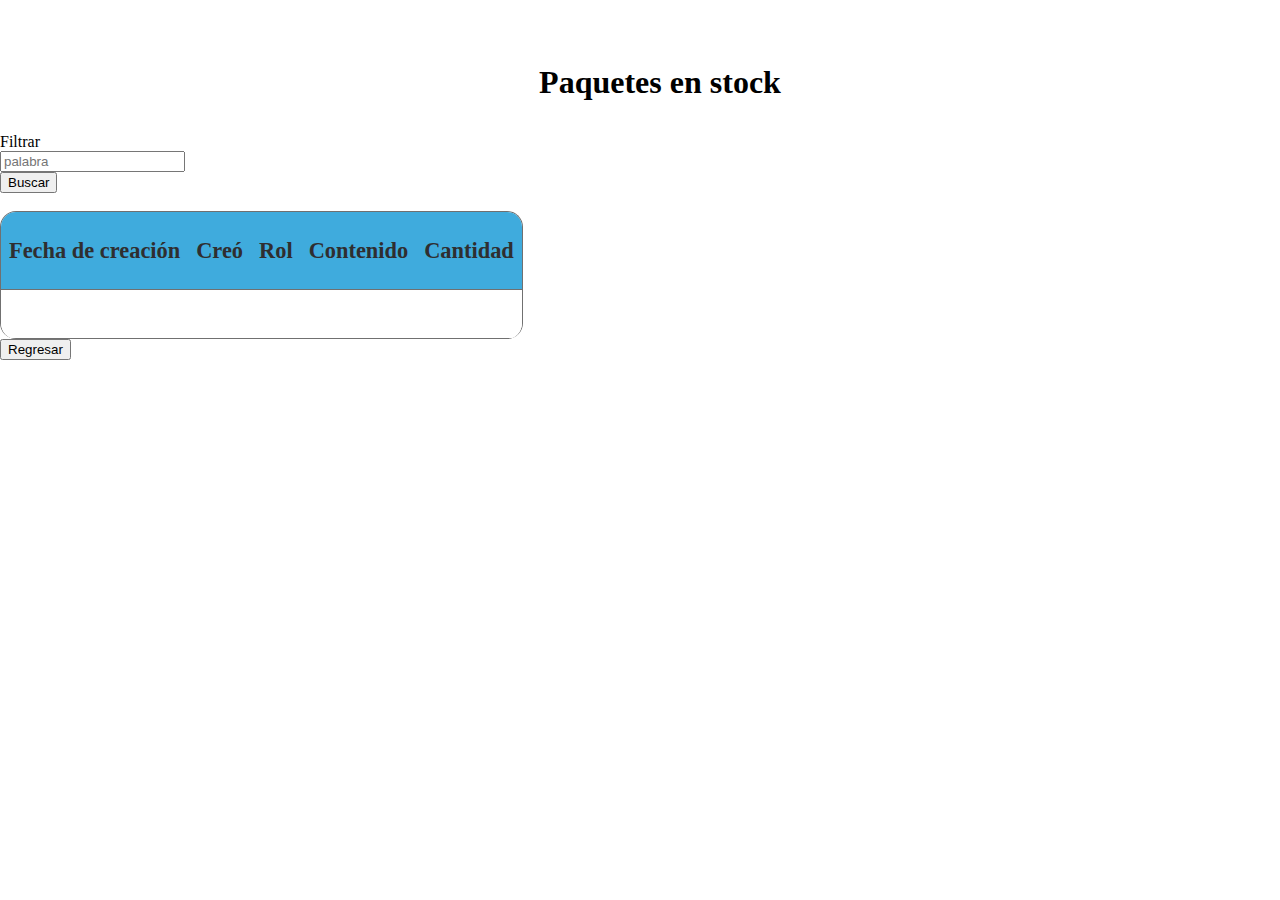
<file: inicio-sesion/paquetes-stock.html>
<!DOCTYPE html>
<html lang="en">
<head>
    <meta charset="UTF-8">
    <meta http-equiv="X-UA-Compatible" content="IE=edge">
    <meta name="viewport" content="width=device-width, user-scalable=no initial-scale=1.0, maximum-scale=1.0, minimum-scale=1.0">
    <title>Paquetes</title>
    <link rel="stylesheet" href="./css/style-paquetes-stock.css">
</head>

<body>
    <header>
        <h1>Paquetes en stock</h1>
    </header>

    <main>
        <div>
            <label for="buscar-user">
                <span>Filtrar</span>
                <div class="input-box_doc">
                    <input type="text" placeholder="palabra" required />
                </div>
            </label>
        <button type="submit" class="inscribirse-btn">Buscar</button> 
        </div><br>
        <section class="entrega-user">
            <table>
                <thead>
                    <th>Fecha de creación</th>
                    <th>Creó</th>
                    <th>Rol</th>
                    <th>Contenido</th> <!-- pop-up -->
                    <th>Cantidad</th>
                </thead>
                <tr>
                    <td></td>
                    <td></td>
                    <td></td>
                    <td></td>
                    <td></td>
            </table>
        </section>

        <div class="row">

                <input class="btn" type="submit" value="Regresar">
        </div> 
    </main>

</body>
</html>
</file>
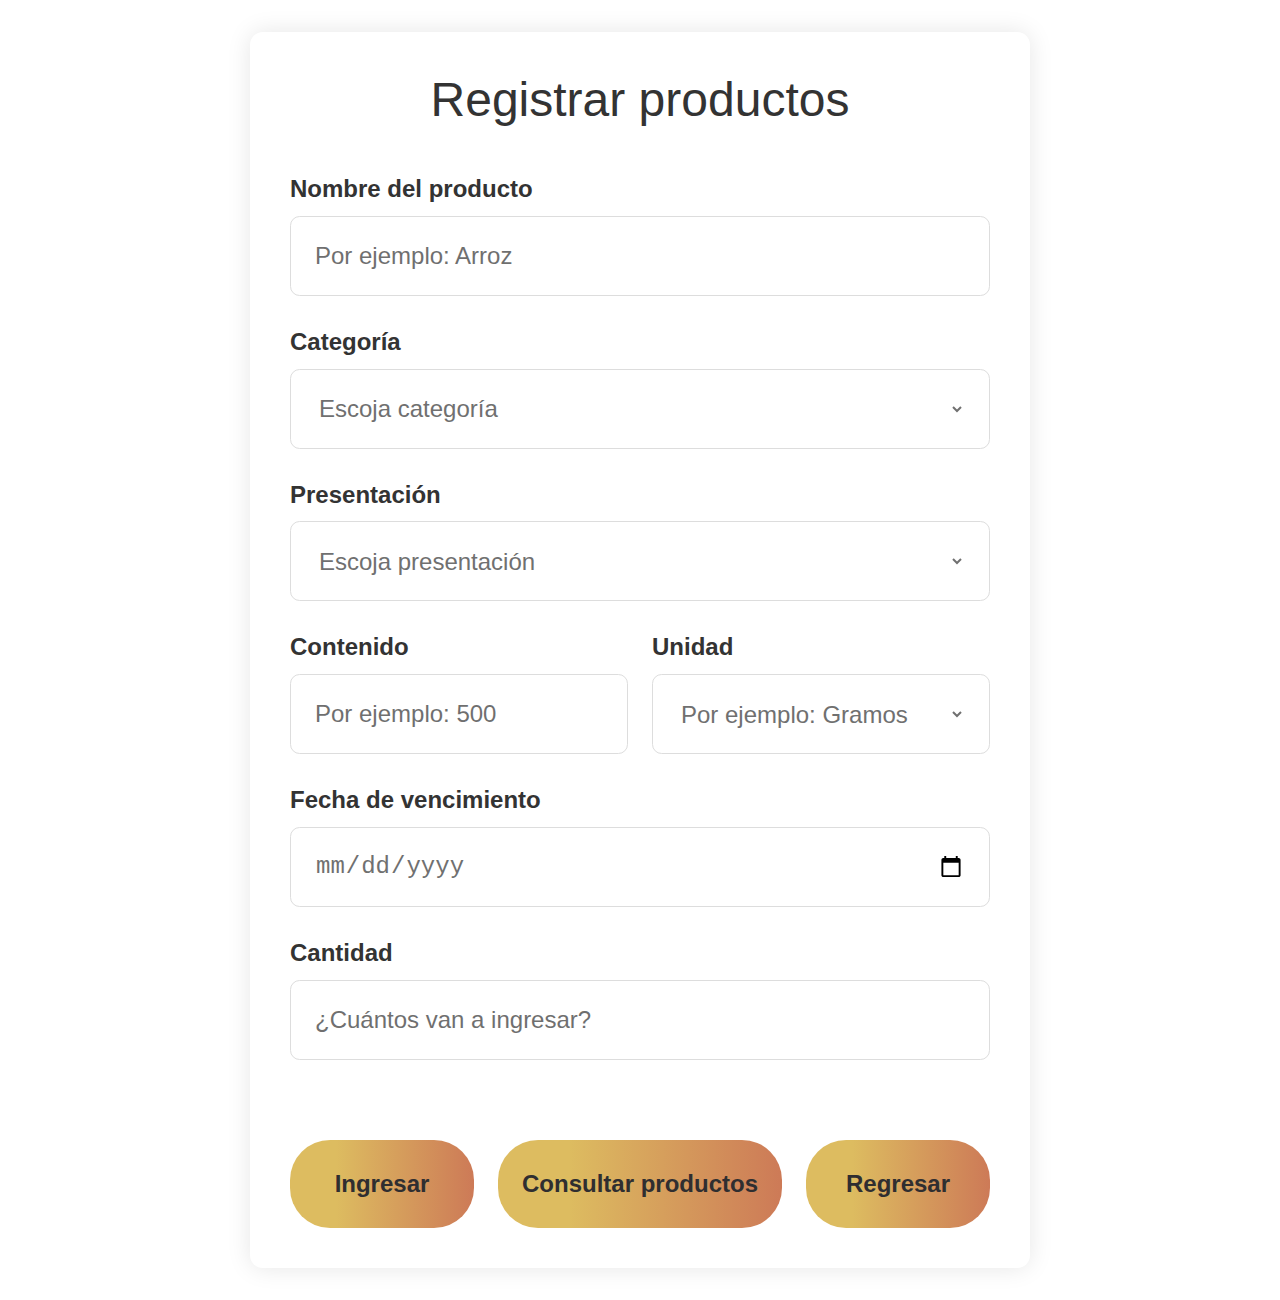
<file: inicio-sesion/registrar-productos.html>
<!DOCTYPE html>
<html lang="en">
<head>
    <meta charset="UTF-8">
    <meta http-equiv="X-UA-Compatible" content="IE=edge">
    <meta name="viewport" content="width=device-width, user-scalable=no initial-scale=1.0, maximum-scale=1.0, minimum-scale=1.0">
    <title>Productos</title>
    <link rel="stylesheet" href="./css/style-registrar-productos.css">
    <script src="./js/fecha-vencimiento.js"></script>
</head>
<section class="container">
    <header>Registrar productos</header>
   
    <form action="#" class="form">
        
        <div class="input-box">
            <label>Nombre del producto</label>
            <input type="text" placeholder="Por ejemplo: Arroz" required />
        </div>

        <div class="input-box">
            <label>Categoría</label><br>          
            <div class="select-box">
                <select>
                  <option hidden>Escoja categoría</option>
                  <option>Perecedero</option>
                  <option>No perecedero</option>
                </select>
            </div>
        </div>

        <div class="input-box">
            <label>Presentación</label><br>
            <div class="select-box">
                <select>
                <option hidden>Escoja presentación</option>
                <option>Bolsa o paquete</option>
                <option>Botella</option>
                <option>Caja</option>
                <option>A granel</option>
                <option>Sachet</option>
                <option>Lata</option>
                <option>Unidad</option>
              </select>
            </div>         
        </div>           
    
        <div class="column">
    
            <div class="input-box">
                <label>Contenido</label>
                <input type="text" placeholder="Por ejemplo: 500" required />
            </div>

            <div class="input-box">
                <label>Unidad</label>
                <div class="select-box">
                    <select>
                        <option hidden>Por ejemplo: Gramos</option>
                        <option>Gramos</option>
                        <option>Kilogramos</option>
                        <option>Litros</option>
                        <option>Mililitros</option>
                        <option>Onzas</option>
                        <option>Litros</option>
                    </select>
                </div>
            </div>

        </div>    
                

        <div class="input-box">
            <label>Fecha de vencimiento</label>
            <input type="date" id="fechaVencimiento" placeholder="Ingrese fecha de vencimiento" onchange="validarFecha();" required />
            <p id="fechaError"></p>
        </div>

        <div class="input-box">
            <label>Cantidad</label>
            <input type="text" placeholder="¿Cuántos van a ingresar?" required />
        </div>

        <div class="column">
    
            <div class="input-box">
                <input class="btn" type="submit" value="Ingresar">
            </div>

            <div class="input-box">
                <input class="btn" type="submit" value="Consultar productos">
            </div>
            <div class="input-box">
                <input class="btn" type="submit" value="Regresar">
            </div>


        </div> 
        
    </form>
  </section>

</body>
</html>
</file>
<file: cssfile.css>
*{
	margin: 0;
	padding: 0;
	box-sizing: border-box;
	font-family: sans-serif;
}
body{
    background: linear-gradient(to right, #CD7A57, #AFE0F6);
}
	  
/* MENU */
header{
	position: fixed;
	top: 0;
	left: 0;
	width: 100%;
	display: flex;
	justify-content: space-around;
	transition: 0.7s;
	padding: 40px 20px;
	z-index: 10; 
    background: linear-gradient(to right, #3C839D, #41AADD); }
	  

header.abajo{
	background: linear-gradient(0deg, rgba(255,255,255,1) 0%, rgba(255,255,255,0.6222864145658263) 69%);
	padding: 20px 30px;   /* MENU abajo */

}

header .logo{
	position: relative;
	color: #ffffff;
	font-weight: bold;
	font-size: 2em;
	letter-spacing: 2px;
	transition: 1.5s;
	text-decoration: none;

}
.sirim{
	animation: none;
}
nav{
	display: flex;
	justify-content: center;
	align-items: center;
}

header ul{
	position: relative;
	display: flex;
	justify-content: center;
	align-items: center;
	
}

header ul li{
	list-style: none;
	background:radial-gradient(200px top, ellipse, white, #1162ac, black);

}

header ul li a{
	position: relative;
	font-family: helvetica;
	margin: 0 15px;            /* BOTONCITOS MENU  */
	text-decoration: none;
	color: rgb(14, 14, 14);
	letter-spacing: 2px;
	font-weight: 600;
	transition: 0.7s;

}
.zona1{
	position: relative;
	font-family: Arial, Helvetica, sans-serif;
	width: 100%;
	height: 100vh;
	background-size: cover;
background-position: center center

}

header.abajo .logo,
header.abajo ul li a{
	color: #0a0909;
}	
	/* finMENU */


/* CARRUSEL */
.slider{
	position: relative;
	
	height: 50%;
	background: #2c3e50; 
}
.myslide{
	height: 700px; /* largo */
	display: none;
	overflow: hidden;
}

.prev, .next{
	position: absolute;
	top: 50%;
	transform: translate(0, -50%);
	font-size: 50px;
	padding: 150px;
	cursor: pointer;
	color: #fff;
	transition: 0.1s;
	user-select: none;
}
/* flecha */
.prev:hover, .next:hover{
	color: #00a7ff; 
}
.next{
	right: 0;
}
.dotsbox{
	position: absolute;
	left: 50%;
	transform: translate(-50%);
	bottom: 20px;
	cursor: pointer;
}
.dot{
	display: inline-block;
	width: 15px;
	height: 15px;
	border: 3px solid #fff;
	border-radius: 50%;
	margin: 0 10px;
	cursor: pointer;
}


/* javascript */
.active, .dot:hover{
	border-color: #00a7ff; 
}
/* /javascript */

/* fade */
.fade {
  -webkit-animation-name: fade;
  -webkit-animation-duration: 1.5s;
  animation-name: fade;
  animation-duration: 1.5s;
}

@-webkit-keyframes fade {
  from {opacity: 0.8}
  to {opacity: 1}
}

@keyframes fade {
  from {opacity: 0.8}
  to {opacity: 1}
}
/* tex */
.txt{
	position: absolute;
	color: #fff;
	letter-spacing: 2px;
	line-height: 35px;
	top: 40%;
	left: 15%;
	-webkit-animation-name: posi;
  	-webkit-animation-duration: 2s;
  	animation-name: posi;
  	animation-duration: 2s;
	z-index: 1;
}

@-webkit-keyframes posi {
  from {left: 25%;}
  to {left: 15%;}
}


@keyframes posi {
  from {left: 25%;}
  to {left: 15%;}
}

.txt h1{
	color: #00a7ff; 
	font-size: 50px;
	margin-bottom: 20px;
}
.txt p{
	font-weight: bold;
	font-size: 20px;
}
/*imags*/
img{
	transform: scale(1.5, 1.5);
	-webkit-animation-name: zoomin;
  	-webkit-animation-duration: 40s;
  	animation-name: zoomin;
  	animation-duration: 30s;
}
/*movi img*/
@-webkit-keyframes zoomin {
  from {transform: scale(1, 1);}
  to {transform: scale(1.5, 1.5);}
}


@keyframes zoomin {
  from {transform: scale(1, 1);}
  to {transform: scale(1.5, 1.5);}
}

@media screen and (max-width: 800px){
	.myslide{
		height: 500px;
	}
	.txt{
		letter-spacing: 2px;
		line-height: 25px
		
	}

	@-webkit-keyframes posi2 {
	  from {top: 35%;}
	  to {top: 50%;}
	}


	@keyframes posi2 {
	  from {top: 35%;}
	  to {top: 50%;}
	}

	.txt h1{
		font-size: 40px;
	}
	.txt p{
		font-size: 13px;
	}
}
@media screen and (max-width: 520px){
	.txt h1{
		font-size: 30px;
		margin-bottom: 20px;
	}
	.sign{
		margin-right: 20px;
	}
	.sign a{
		font-size: 12px;
	}
}
/*Fin carrusel*/


   /* MAPA */
h6{color: #000000; 
	font-size: 50px;   
	margin-bottom: 20px;
}   /* MAPA */

/*tarjetas o cards*/
.container-card{
	width: 100%;
	display: flex;
	max-width: 1100px;
	margin: auto;
}
.title-cards{
	width: 100%;
	max-width: 1080px;
	margin: auto;
	padding: 20px;
	margin-top: 20px;
	text-align: center;
	color: #7a7a7a;
}
.card{
	width: 100%;
	margin: 20px;
	border-radius: 6px;
	overflow: hidden;
	background:#fff;
	box-shadow: 0px 1px 10px rgba(0,0,0,0.2);
	transition: all 400ms ease-out;
	cursor: default;
}
.card:hover{
	box-shadow: 5px 5px 20px rgba(0,0,0,0.4);
	transform: translateY(-3%);
}
.card img{
	width: 100%;
	height: 210px;
	transform: scale(1.5, 1.5);
	-webkit-animation-name: none;
  	-webkit-animation-duration: 0s;
  	animation-name: none;
  	animation-duration: 0s;
}


.card .contenido-card{
	padding: 15px;
	text-align: center;
}
.card .contenido-card h3{
	margin-bottom: 15px;
	color: #7a7a7a;
}
.card .contenido-card p{
	line-height: 1.8;
	color: #6a6a6a;
	font-size: 14px;
	margin-bottom: 5px;
}
.card .contenido-card a{
	display: inline-block;
	padding: 10px;
	margin-top: 10px;
	text-decoration: none;
	color: #2fb4cc;
	border: 1px solid #2fb4cc;
	border-radius: 4px;
	transition: all 400ms ease;
	margin-bottom: 5px;
}
.card .contenido-card a:hover{
	background: #2fb4cc;
	color: #fff;
}
@media only screen and (min-width:320px) and (max-width:768px){
	.container-card{
		flex-wrap: wrap;
	}
	.card{
		margin: 15px;
	}
}/*Fin-tarjetas*/

/*botones redes*/
.buttons {
	min-width: 200px;
	display: flex;
	justify-content: space-around;
  }
  
  .buttons a {
	text-decoration: none;
	font-size: 28px;
	width: 60px;
	height: 60px;
	line-height: 60px;
	text-align: center;
	background: #314652;
	color: #f1f1f1;
	border-radius: 50%;
	box-shadow: 2px 2px 5px rgba(0, 0, 0, .5);
	transition: all .4s ease-in-out;
}
  .buttons a:hover {
	transform: scale(1.2);
  }/*fin redes*/

  /* fomularios  */
  form{
    position: absolute;
    min-width: 280px;
    max-width: 25%;
    width: 25%;
    top: 50%;
    left: 50%;
    transform: translate(-50%,-50%);
    padding: 15px;
    box-shadow: 0 1rem 1rem  rgba(0, 0, 0, 0.3);
    background-color: rgba(228, 26, 26, 0.1);
    backdrop-filter: blur(1rem);
    border-radius: 5px;
    color: #000000;
}
h1{
    position: relative;
    font-size: 18px;
    margin-bottom: 15px;
    padding-bottom: 7px;
}
h1::after{
    content: "";
    position: absolute;
    height: 3px;
    border-radius: 3px;
    background-color: #fff;
    width: 120px;
    left: 0;
    bottom: 0;    
}
input {
    display: block;
    width: 100%;
    height: 40px;
    padding: 5px 6px;
    margin-bottom: 15px;
    border: none;
    outline: none;
    border-radius: 1px;
}

.Tipodocumento{
	display: block;
    width: 100%;
    height: 40px;
    padding: 5px 6px;
    margin-bottom: 15px;
    border: none;
    outline: none;
    border-radius: 1px;
}

button{
    display: block;
    margin: auto;
    width: 100%;
    height:40px ;
    background-color: #a3989896;
    border: none;
    cursor: pointer;
    border-radius: 20px;
    color: #030303;
}
.link{
    text-align: center;
    margin-top: 15px;
    font-weight: bolder;
}
textarea{
    width: 100%;
    padding: 60px 40px;
    font-size: 16px;
    border: 1px solid #dbdbdb;
    margin-bottom: 20px;
    border-radius: 3px;
    outline: 0px;
}

/* Fin  fomularios  */

/* Boton que sube aparece  */
.btn-scrolltop {
	width: 80px;
	position: fixed;
	bottom: 20px;
	right: 20px;
	padding: 15px 20px;
	background: rgb(167, 158, 158);
	color: white;
	border: 1px solid white;
	border-radius: 100%;
	cursor: pointer;
	transform: translateY(100px);
	transition: 0.9s;
  }
  
  .btn-scrolltop-on {
	transform: translateY(0);
  }
  /* Fin Boton subir que aparece  */
</file>
<file: estyle2.css>
*{
	margin: 0;
	padding: 0;
	box-sizing: border-box;
	font-family: sans-serif;
}
body{
    background: linear-gradient(to right, #CD7A57, #AFE0F6); }

.container{
    width: 1000px;
    max-width: 1000px;
    margin: 0 auto;
    overflow: hidden;
    
}
/* MENU */
header{
	position: fixed;
	top: 0;
	left: 0;
	width: 100%;
	display: flex;
	justify-content: space-around;
	transition: 0.7s;
	padding: 40px 20px;
	z-index: 10; 
    background-color: #5f4e4e3f; }
	  

header.abajo{
	background: linear-gradient(0deg, rgba(255,255,255,1) 0%, rgba(255,255,255,0.6222864145658263) 69%);
	padding: 20px 30px;   /* MENU abajo */

}

header .logo{
	position: relative;
	color: #000000;
	font-weight: bold;
	font-size: 2em;
	letter-spacing: 2px;
	transition: 1.5s;
	text-decoration: none;

}
.sirim{
	animation: none;
}
nav{
	display: flex;
	justify-content: center;
	align-items: center;
}

header ul{
	position: relative;
	display: flex;
	justify-content: center;
	align-items: center;
	
}

header ul li{
	list-style: none;
	background:radial-gradient(200px top, ellipse, white, #1162ac, black);

}

header ul li a{
	position: relative;
	font-family: helvetica;
	margin: 0 15px;            /* BOTONCITOS MENU  */
	text-decoration: none;
	color: rgb(14, 14, 14);
	letter-spacing: 2px;
	font-weight: 600;
	transition: 0.7s;

}
.zona1{
	position: relative;
	font-family: Arial, Helvetica, sans-serif;
	width: 100%;
	height: 100vh;
	background-size: cover;
background-position: center center

}

header.abajo .logo,
header.abajo ul li a{
	color: #0a0909;
}		
	/* finMENU */

     /*  convocatorias  */
	.tabla1{
		position: relative;
		top: 300px;
		left: 150px;
		box-shadow: 0 1rem 1rem  rgba(0, 0, 0, 0.3);
	}
	.tabla2{
		position: absolute;
		top: 500px;
		left: 150px;
		box-shadow: 0 1rem 1rem  rgba(0, 0, 0, 0.3);
	}

	.numero3{
		animation: none; 
		position: absolute; 	
		width: 50%;
		top: 500px;
		height: 50%;
		right: 100px;  
	}
	 /*  convocatorias  */

     /* fomularios  */
  form{
    position: absolute;
    min-width: 280px;
    max-width: 25%;
    width: 25%;
    top: 50%;
    left: 50%;
    transform: translate(-50%,-50%);
    padding: 15px;
    box-shadow: 0 1rem 1rem  rgba(0, 0, 0, 0.3);
    background-color: rgba(228, 26, 26, 0.1);
    backdrop-filter: blur(1rem);
    border-radius: 5px;
    color: #000000;
}
h1{
    position: relative;
    font-size: 18px;
    margin-bottom: 15px;
    padding-bottom: 7px;
}
h1::after{
    content: "";
    position: absolute;
    height: 3px;
    border-radius: 3px;
    background-color: #fff;
    width: 120px;
    left: 0;
    bottom: 0;    
}
input {
    display: block;
    width: 100%;
    height: 40px;
    padding: 5px 6px;
    margin-bottom: 15px;
    border: none;
    outline: none;
    border-radius: 1px;
}

.Tipodocumento{
	display: block;
    width: 100%;
    height: 40px;
    padding: 5px 6px;
    margin-bottom: 15px;
    border: none;
    outline: none;
    border-radius: 1px;
}



button{
    display: block;
    margin: auto;
    width: 100%;
    height:40px ;
    background-color: #a3989896;
    border: none;
    cursor: pointer;
    border-radius: 20px;
    color: #030303;
}
.link{
    text-align: center;
    margin-top: 15px;
    font-weight: bolder;
}
textarea{
    width: 100%;
    padding: 60px 40px;
    font-size: 16px;
    border: 1px solid #dbdbdb;
    margin-bottom: 20px;
    border-radius: 3px;
    outline: 0px;
}

/* Fin  fomularios  */


 /* quienes somoss  */

 .numero1 {
	animation: none; 
	position: absolute; 	
	width: 22%;
	top: 250px;
	height: 50%;
	right: 300px;  
}

 .tab { position: absolute;
	top: 300px;
	right: 980px;
}
.linea { position: absolute;
	top: 900px;
	right: 400px;
}
.tab2 { position: absolute;
	top: 1200px;
	right: 980px;
}

.numero2 {
	animation: none; 
	position: absolute;
    width: 22%;
	top: 1100px;
	height: 50%;
	right: 300px;
    
}

  /*  fin quienes somoss  */
  /* Boton que sube aparece  */
.btn-scrolltop {
	width: 80px;
	position: fixed;
	bottom: 20px;
	right: 20px;
	padding: 15px 20px;
	background: rgb(167, 158, 158);
	color: white;
	border: 1px solid white;
	border-radius: 100%;
	cursor: pointer;
	transform: translateY(100px);
	transition: 0.9s;
  }
  
  .btn-scrolltop-on {
	transform: translateY(0);
  }
  /* Fin Boton subir que aparece  */

    /* error formularios */

  .error {
	border: 2px solid red;
  }
  
  .error-message {
	color: red;
  } 
      /* error formularios */
</file>
<file: inicio-sesion/css/style-armar-paquetes.css>
body{
    margin: 0;
}

header h1 {
    text-align: center;
    margin-left: 2.5rem;
    margin-top: 4rem;
    margin-bottom: 2rem;
}

.opt-buttons{
    display: flex;
    flex-direction: row;
    justify-content: space-evenly;
    margin-left: 8%;
    margin-right: auto;

}

.opcion button{
    padding: 4rem;
    background: linear-gradient(
        90deg,
        #ddbc60 25%,
        #CD7A57 100%);
        color:#555357;
    font-size: 1.3rem;
    cursor: pointer;
    font-weight: bold;
    border-radius: 1rem;
    border-top: none;
    border-left: none;
    margin: 1rem;
}

.opcion button:hover{
    background: #b4994e;
}

.opt-container{
    display: none;
}

.lista-productos{
    display: flex;
    justify-content: center;
    flex-direction: column;
    margin-left: 8%;
    margin-right: 2%;
}

table{
    border: 0.1rem solid #707070;
    border-collapse: separate;
    border-spacing: 0;
    border-radius: 1rem;
    overflow: hidden;
    border-bottom: none;
    color: #2f2e30;
    font-size: 1.4rem;
    table-layout: auto;
    width: auto;
    text-align: center;

}

thead{
    background-color: #3FABDD;
}

th{
    padding:1.6rem 0.5rem ;
    font-weight: 700;
    border-bottom: solid 0.1rem  #707070;
}
  
td{
    padding: 1.5rem;
    border-bottom: solid 0.1rem  #707070;
}
  
tbody tr{
    background-color: white;
}

tbody tr:hover{
    background-color: #ADDEF4;
}

.row input.btn{
    padding: 1rem 5rem;
    background: linear-gradient(
        90deg,
        #3FABDD 25%,
        #3C839D 100%);
        color:white;
    font-size: 1.1rem;
    cursor: pointer;
    font-weight: bold;
    border-radius: 2.5rem;
    border-top: none;
    border-left: none;
    margin-top: 2%;
    margin-left: 25%;
    margin-right: 25%;
    margin-bottom: 2%;
}

.revision:hover{
    background: #579eb8;
    
}


  .container {
    position: static;
    max-width: 700px;
    width: 100%;
    background: #fff;
    padding: 2.5rem;
    border-radius: 0.8rem;
    box-shadow: 0 0 1.5rem rgba(0, 0, 0, 0.1);
  }
  .container header {
    font-size: 3rem;
    color: #333;
    font-weight: 500;
    text-align: center;
  }
  .container .form {
    margin-top: 3rem;
  }
  .form .input-box {
    width: 100%;
    margin-top: 2rem;
    font-size: 1.5rem;
  }
  .input-box label {
    color: #333;
    font-size: 1.5rem;
    font-weight: bold;
  }
  
  input::placeholder {
    color: #333;
    font-size: 1.5rem;
    opacity: 0.7; 
  }
  
  .form :where(.input-box input, .select-box) {
    position: relative;
    height: 5rem;
    width: 100%;
    outline: none;
    font-size: 1.5rem;
    color: #707070;
    margin-top: 0.8rem;
    border: 0.1rem solid #ddd;
    border-radius: 0.6rem;
    padding: 0 1.5rem;
    box-sizing: border-box;
  }
  .input-box input:focus {
    box-shadow: 0 0.1rem 0 rgba(0, 0, 0, 0.1);
  }
  .form .column {
    display: flex;
    column-gap: 1.5rem;
  }
  
  .select-box select {
    height: 100%;
    width: 100%;
    outline: none;
    border: none;
    color: #707070;
    font-size: 1.5rem;
    background-color: white;
  }
  .form .btn {
    height: 5.5rem;
    width: 100%;
    font-size: 1.5rem;
    font-weight: bold;
    margin-top: 3rem;
    border: none;
    cursor: pointer;
    transition: all 0.2s ease;  
    background: linear-gradient(
        90deg,
        #ddbc60 25%,
        #CD7A57 100%);
    
    color:#2f2e30;
    border-radius: 2.5rem;
    border-top: none;
    border-left: none;
  }
  .form .btn:hover {
    background: #b4994e;
  }

section .row{
    display: flex;
    flex-direction: row;
}

  /*Responsive*/
  @media screen and (max-width: 500px) {
    .form .column {
      flex-wrap: wrap;
  }
  }
</file>
<file: inicio-sesion/css/style-consultar-productos.css>
body{
    margin: 0;
}

header h1 {
    text-align: center;
    margin-left: 2.5rem;
    margin-top: 4rem;
    margin-bottom: 2rem;
}

.opt-buttons{
    display: flex;
    flex-direction: row;
    justify-content: space-evenly;
    margin-left: 8%;
    margin-right: auto;

}

.opcion button{
    padding: 4rem;
    background: linear-gradient(
        90deg,
        #ddbc60 25%,
        #CD7A57 100%);
        color:#555357;
    font-size: 1.3rem;
    cursor: pointer;
    font-weight: bold;
    border-radius: 1rem;
    border-top: none;
    border-left: none;
    margin: 1rem;
}

.opcion button:hover{
    background: #b4994e;
}

.opt-container{
    display: none;
}

.lista-productos{
    display: flex;
    justify-content: center;
    flex-direction: column;
    margin-left: 8%;
    margin-right: 2%;
}

table{
    border: 0.1rem solid #707070;
    border-collapse: separate;
    border-spacing: 0;
    border-radius: 1rem;
    overflow: hidden;
    border-bottom: none;
    color: #2f2e30;
    font-size: 1.4rem;
    table-layout: auto;
    width: auto;
    text-align: center;

}

thead{
    background-color: #3FABDD;
}

th{
    padding:1.6rem 0.5rem ;
    font-weight: 700;
    border-bottom: solid 0.1rem  #707070;
}
  
td{
    padding: 1.5rem;
    border-bottom: solid 0.1rem  #707070;
}
  
tbody tr{
    background-color: white;
}

tbody tr:hover{
    background-color: #ADDEF4;
}

.revision{
    padding: 1rem 5rem;
    background: linear-gradient(
        90deg,
        #3FABDD 25%,
        #3C839D 100%);
        color:white;
    font-size: 1.1rem;
    cursor: pointer;
    font-weight: bold;
    border-radius: 2.5rem;
    border-top: none;
    border-left: none;
    margin-top: 2%;
    margin-left: 25%;
    margin-right: 25%;
    margin-bottom: 2%;
}

.revision:hover{
    background: #579eb8;
    
}
</file>
<file: inicio-sesion/css/style-insc-adm_vol.css>
body{
    margin:0;
    display: flex;
    flex-direction: column;
    justify-content: center;
}
.insc-header{

    display: flex;
    flex-direction: row;
    justify-content: space-evenly;
    flex-wrap: wrap;
    margin:0;

}

div.dataTables_wrapper > div.dataTables_filter {
    display: flex;
    justify-content: end;
}


.opcion button{
    padding: 4rem;
    background: linear-gradient(
        90deg,
        #ddbc60 25%,
        #CD7A57 100%);
        color:#555357;

    cursor: pointer;
    font-weight: bold;
    border-radius: 1rem;
    border-top: none;
    border-left: none;
    margin: 1rem;
}

.opcion button:hover{
    background: #b4994e;
}

main.inscription-main{
    display: flex;
    justify-content: center;
    align-items: center;
    margin-right: 5%;
}

.inscribir-conv{
    display: none;
}

.inscribir-conv label{
    display: flex;
    flex-direction: column;
}

.inscribir-conv label span{

    margin-top: 2rem;
    margin-bottom: 1.6rem;
    text-align: center;
    font-size: 2rem;
    font-weight: bold;

}
.inscribir-conv label input{
    border-radius: 1rem;
    border-color: #707070;
    padding: 0.5rem 0;
    font-size: 2rem;
    text-align: center;
    margin:auto;

}

.column{
    display: flex;
    column-gap: 1rem;
}
.input-box_doc{
    display: flex;
    flex-direction: column;
    font-size: 2.5rem;
}

.input-box_doc input{
    margin-top: 1.6rem;
}

.select-box{
    position: relative;
    outline: none;

    border: 0.1rem solid;
    border-radius: 1rem;
    padding: 0 1rem;
    background-color: white;
    margin-top: 1.6rem;
}

.select-box select{
    height: 100%;
    outline: none;
    border: none;
    font-size: 1.6rem;
    background-color: white;
}

#insc-usuario button.inscribirse-btn{
    padding: 1rem 5rem;
    background: linear-gradient(
        90deg,
        #3FABDD 25%,
        #3C839D 100%);
        color:white;

    cursor: pointer;
    font-weight: bold;
    border-radius: 2.5rem;
    border-top: none;
    border-left: none;
    margin-top: 2rem;
    margin-left: 25%;
    margin-right: 25%;
    margin-bottom: 3rem;
}

#insc-usuario button.inscribirse-btn:hover{
    background: #579eb8;
}

section.inscribir-conv .cajabuscar{
    display: flex;
    flex-direction: column;
    align-items: center;
}

#tabla-historial2{
    margin:0 5%;
}

#example1_wrapper > .dt-buttons{
    display: none;
}
</file>
<file: inicio-sesion/css/style-lista_compras.css>
body{
    margin: 0;
}

header h1 {
    text-align: center;
    margin-left: 2.5rem;
    margin-top: 4rem;
    margin-bottom: 2rem;
}

.opt-buttons{
    display: flex;
    flex-direction: row;
    justify-content: space-evenly;
    margin-left: 8%;
    margin-right: auto;

}

.opcion button{
    padding: 4rem;
    background: linear-gradient(
        90deg,
        #ddbc60 25%,
        #CD7A57 100%);
        color:#555357;
    font-size: 1.3rem;
    cursor: pointer;
    font-weight: bold;
    border-radius: 1rem;
    border-top: none;
    border-left: none;
    margin: 1rem;
}

.opcion button:hover{
    background: #b4994e;
}

.opt-container{
    display: none;
}

.lista-productos{
    display: flex;
    justify-content: center;
    flex-direction: column;
    margin-left: 8%;
    margin-right: 2%;
}

table{
    border: 0.1rem solid #707070;
    border-collapse: separate;
    border-spacing: 0;
    border-radius: 1rem;
    overflow: hidden;
    border-bottom: none;
    color: #2f2e30;
    font-size: 1.4rem;
    table-layout: auto;
    width: auto;
    text-align: center;

}

thead{
    background-color: #3FABDD;
}

th{
    padding:1.6rem 0.5rem ;
    font-weight: 700;
    border-bottom: solid 0.1rem  #707070;
}
  
td{
    padding: 1.5rem;
    border-bottom: solid 0.1rem  #707070;
}
  
tbody tr{
    background-color: white;
}

tbody tr:hover{
    background-color: #ADDEF4;
}

.revision{
    padding: 1rem 5rem;
    background: linear-gradient(
        90deg,
        #3FABDD 25%,
        #3C839D 100%);
        color:white;
    font-size: 1.1rem;
    cursor: pointer;
    font-weight: bold;
    border-radius: 2.5rem;
    border-top: none;
    border-left: none;
    margin-top: 2%;
    margin-left: 25%;
    margin-right: 25%;
    margin-bottom: 2%;
}

.revision:hover{
    background: #579eb8;
    
}
</file>
<file: inicio-sesion/css/style-paquetes-stock.css>
body{
    margin: 0;
}

header h1 {
    text-align: center;
    margin-left: 2.5rem;
    margin-top: 4rem;
    margin-bottom: 2rem;
}

.opt-buttons{
    display: flex;
    flex-direction: row;
    justify-content: space-evenly;
    margin-left: 8%;
    margin-right: auto;

}

.opcion button{
    padding: 4rem;
    background: linear-gradient(
        90deg,
        #ddbc60 25%,
        #CD7A57 100%);
        color:#555357;
    font-size: 1.3rem;
    cursor: pointer;
    font-weight: bold;
    border-radius: 1rem;
    border-top: none;
    border-left: none;
    margin: 1rem;
}

.opcion button:hover{
    background: #b4994e;
}

.opt-container{
    display: none;
}

.lista-productos{
    display: flex;
    justify-content: center;
    flex-direction: column;
    margin-left: 8%;
    margin-right: 2%;
}

table{
    border: 0.1rem solid #707070;
    border-collapse: separate;
    border-spacing: 0;
    border-radius: 1rem;
    overflow: hidden;
    border-bottom: none;
    color: #2f2e30;
    font-size: 1.4rem;
    table-layout: auto;
    width: auto;
    text-align: center;

}

thead{
    background-color: #3FABDD;
}

th{
    padding:1.6rem 0.5rem ;
    font-weight: 700;
    border-bottom: solid 0.1rem  #707070;
}
  
td{
    padding: 1.5rem;
    border-bottom: solid 0.1rem  #707070;
}
  
tbody tr{
    background-color: white;
}

tbody tr:hover{
    background-color: #ADDEF4;
}

.revision{
    padding: 1rem 5rem;
    background: linear-gradient(
        90deg,
        #3FABDD 25%,
        #3C839D 100%);
        color:white;
    font-size: 1.1rem;
    cursor: pointer;
    font-weight: bold;
    border-radius: 2.5rem;
    border-top: none;
    border-left: none;
    margin-top: 2%;
    margin-left: 25%;
    margin-right: 25%;
    margin-bottom: 2%;
}

.revision:hover{
    background: #579eb8;
    
}
</file>
<file: inicio-sesion/css/style-registrar-productos.css>
body {
    min-height: 100vh;
    display: flex;
    align-items: center;
    justify-content: center;
    padding: 2rem;
    margin: 0;
    font-family: Arial, Helvetica, sans-serif;
  }
  .container {
    position: static;
    max-width: 700px;
    width: 100%;
    background: #fff;
    padding: 2.5rem;
    border-radius: 0.8rem;
    box-shadow: 0 0 1.5rem rgba(0, 0, 0, 0.1);
  }
  .container header {
    font-size: 3rem;
    color: #333;
    font-weight: 500;
    text-align: center;
  }
  .container .form {
    margin-top: 3rem;
  }
  .form .input-box {
    width: 100%;
    margin-top: 2rem;
    font-size: 1.5rem;
  }
  .input-box label {
    color: #333;
    font-size: 1.5rem;
    font-weight: bold;
  }
  
  input::placeholder {
    color: #333;
    font-size: 1.5rem;
    opacity: 0.7; 
  }
  
  .form :where(.input-box input, .select-box) {
    position: relative;
    height: 5rem;
    width: 100%;
    outline: none;
    font-size: 1.5rem;
    color: #707070;
    margin-top: 0.8rem;
    border: 0.1rem solid #ddd;
    border-radius: 0.6rem;
    padding: 0 1.5rem;
    box-sizing: border-box;
  }
  .input-box input:focus {
    box-shadow: 0 0.1rem 0 rgba(0, 0, 0, 0.1);
  }
  .form .column {
    display: flex;
    column-gap: 1.5rem;
  }
  
  .select-box select {
    height: 100%;
    width: 100%;
    outline: none;
    border: none;
    color: #707070;
    font-size: 1.5rem;
    background-color: white;
  }
  .form .btn {
    height: 5.5rem;
    width: 100%;
    font-size: 1.5rem;
    font-weight: bold;
    margin-top: 3rem;
    border: none;
    cursor: pointer;
    transition: all 0.2s ease;  
    background: linear-gradient(
        90deg,
        #ddbc60 25%,
        #CD7A57 100%);
    
    color:#2f2e30;
    border-radius: 2.5rem;
    border-top: none;
    border-left: none;
  }
  .form .btn:hover {
    background: #b4994e;
  }
  /*Responsive*/
  @media screen and (max-width: 500px) {
    .form .column {
      flex-wrap: wrap;
  }
  }

#fechaError{
    color: red; 
    margin-top: 5px;
}
</file>
